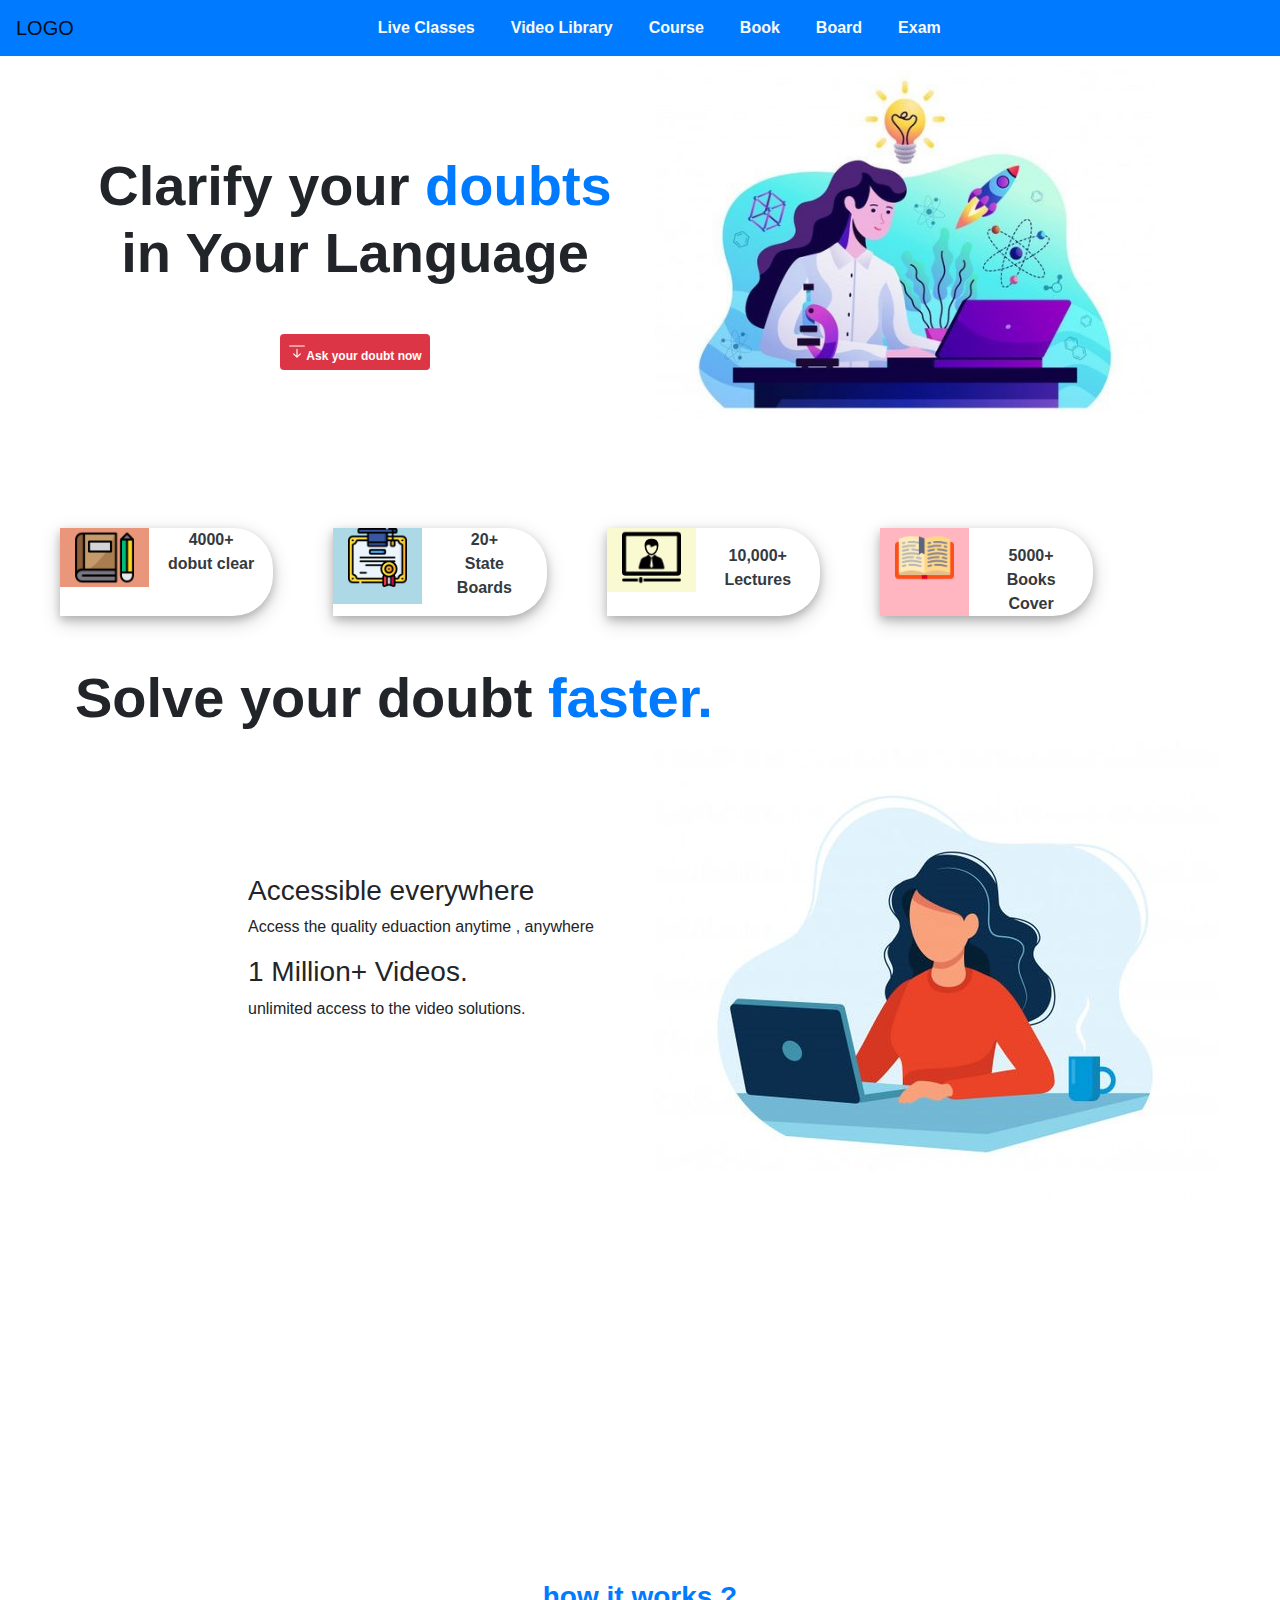
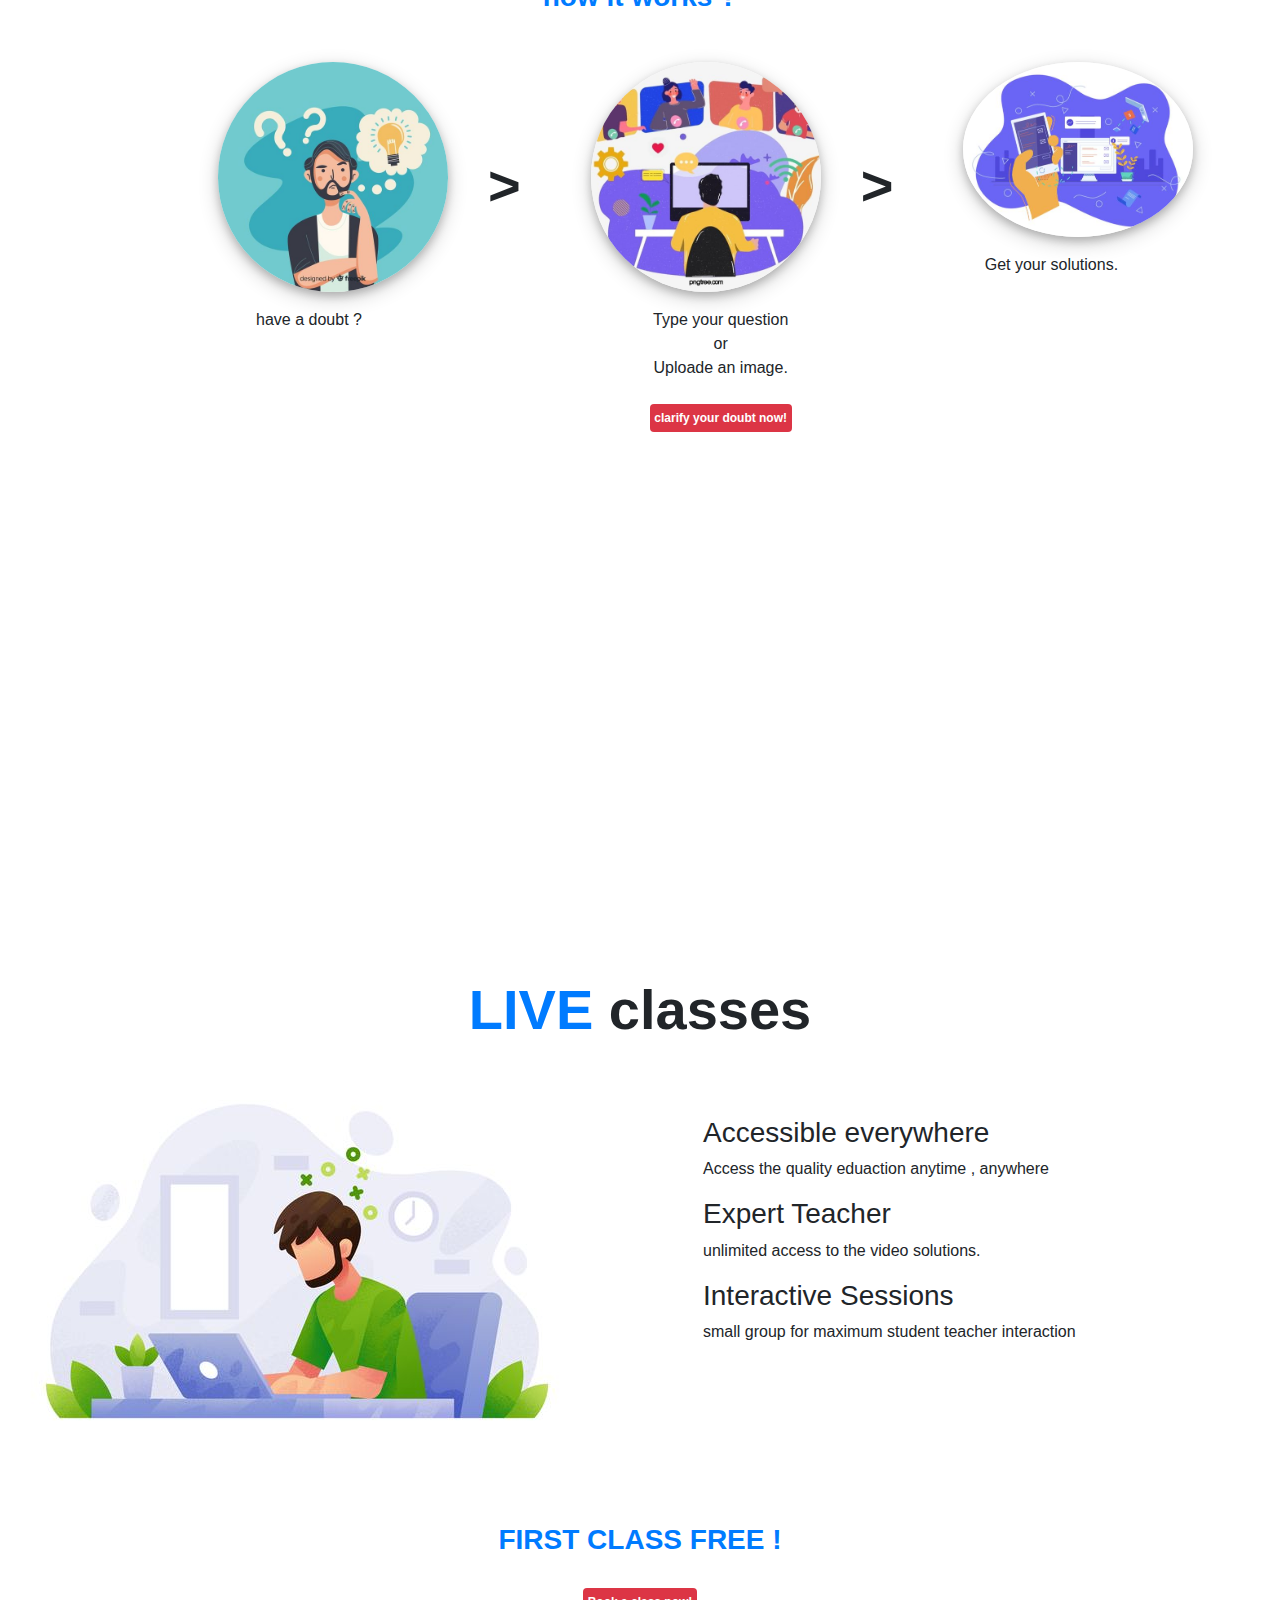
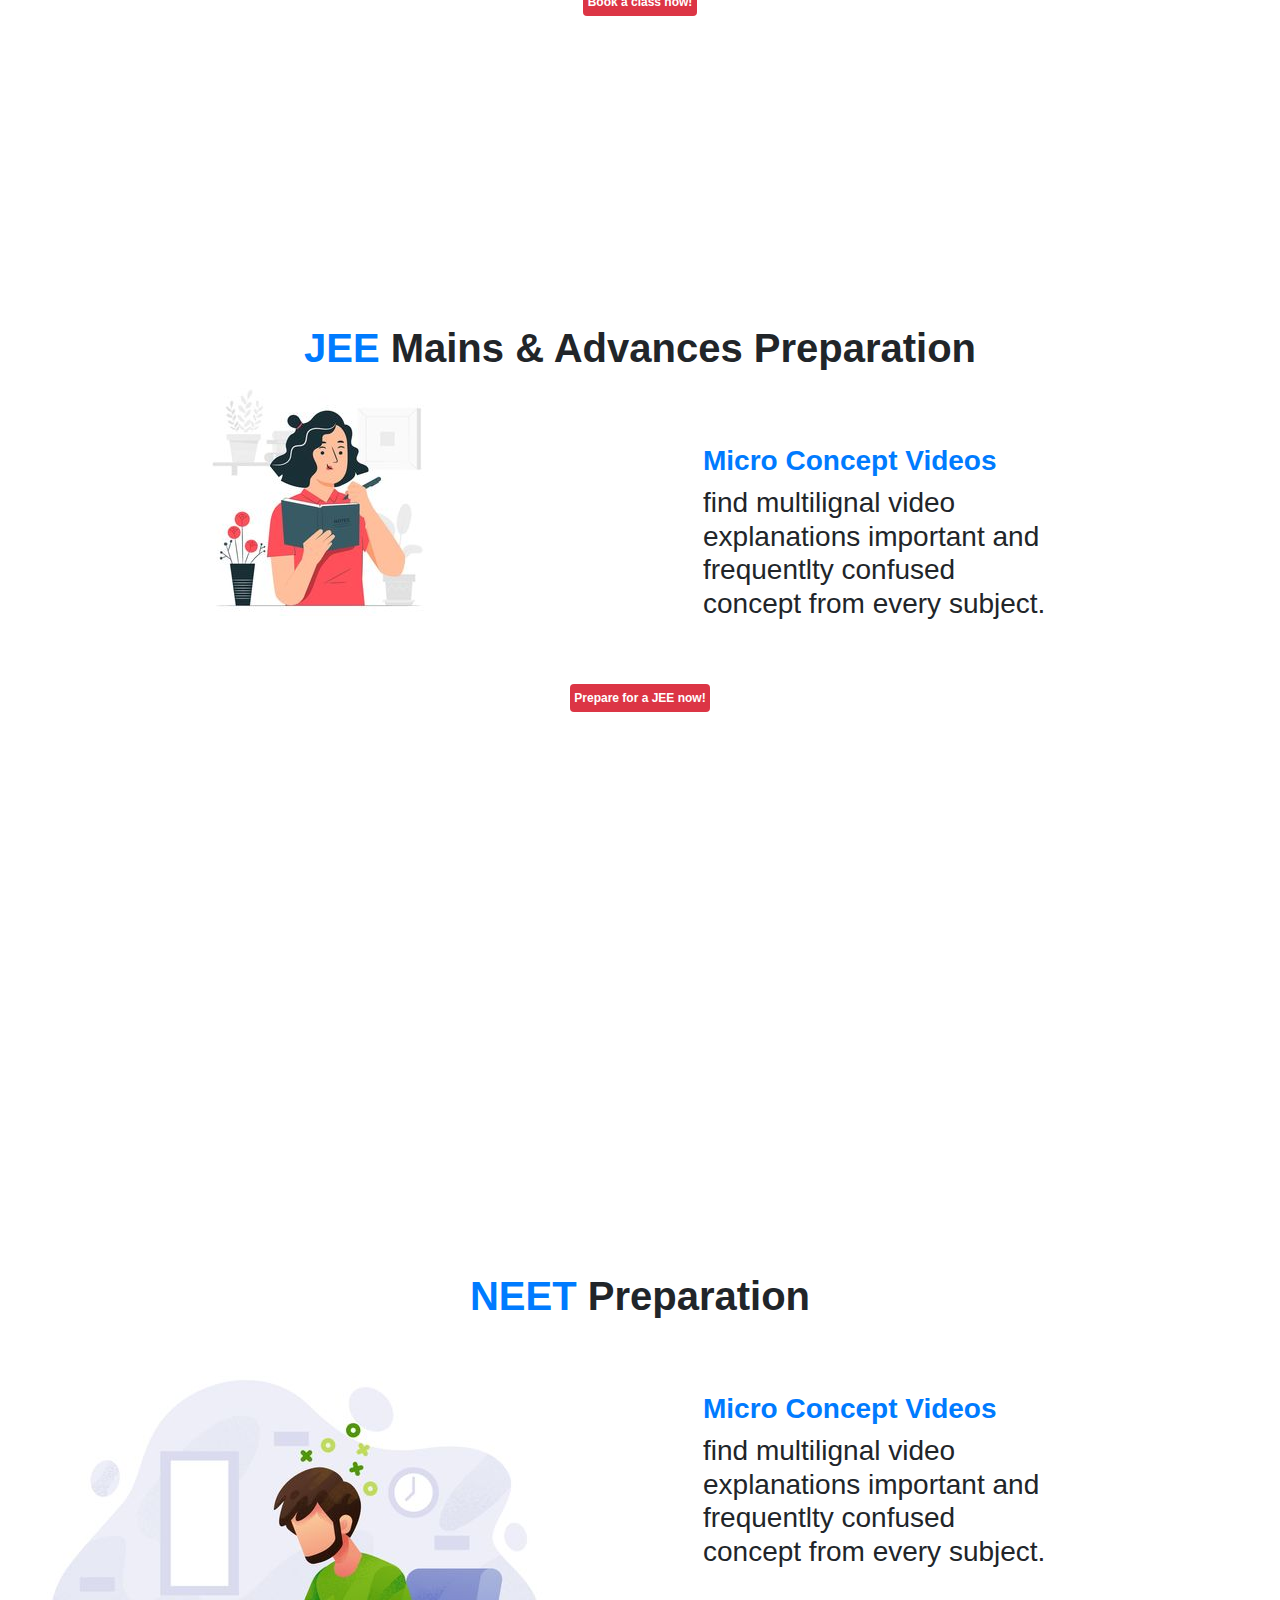
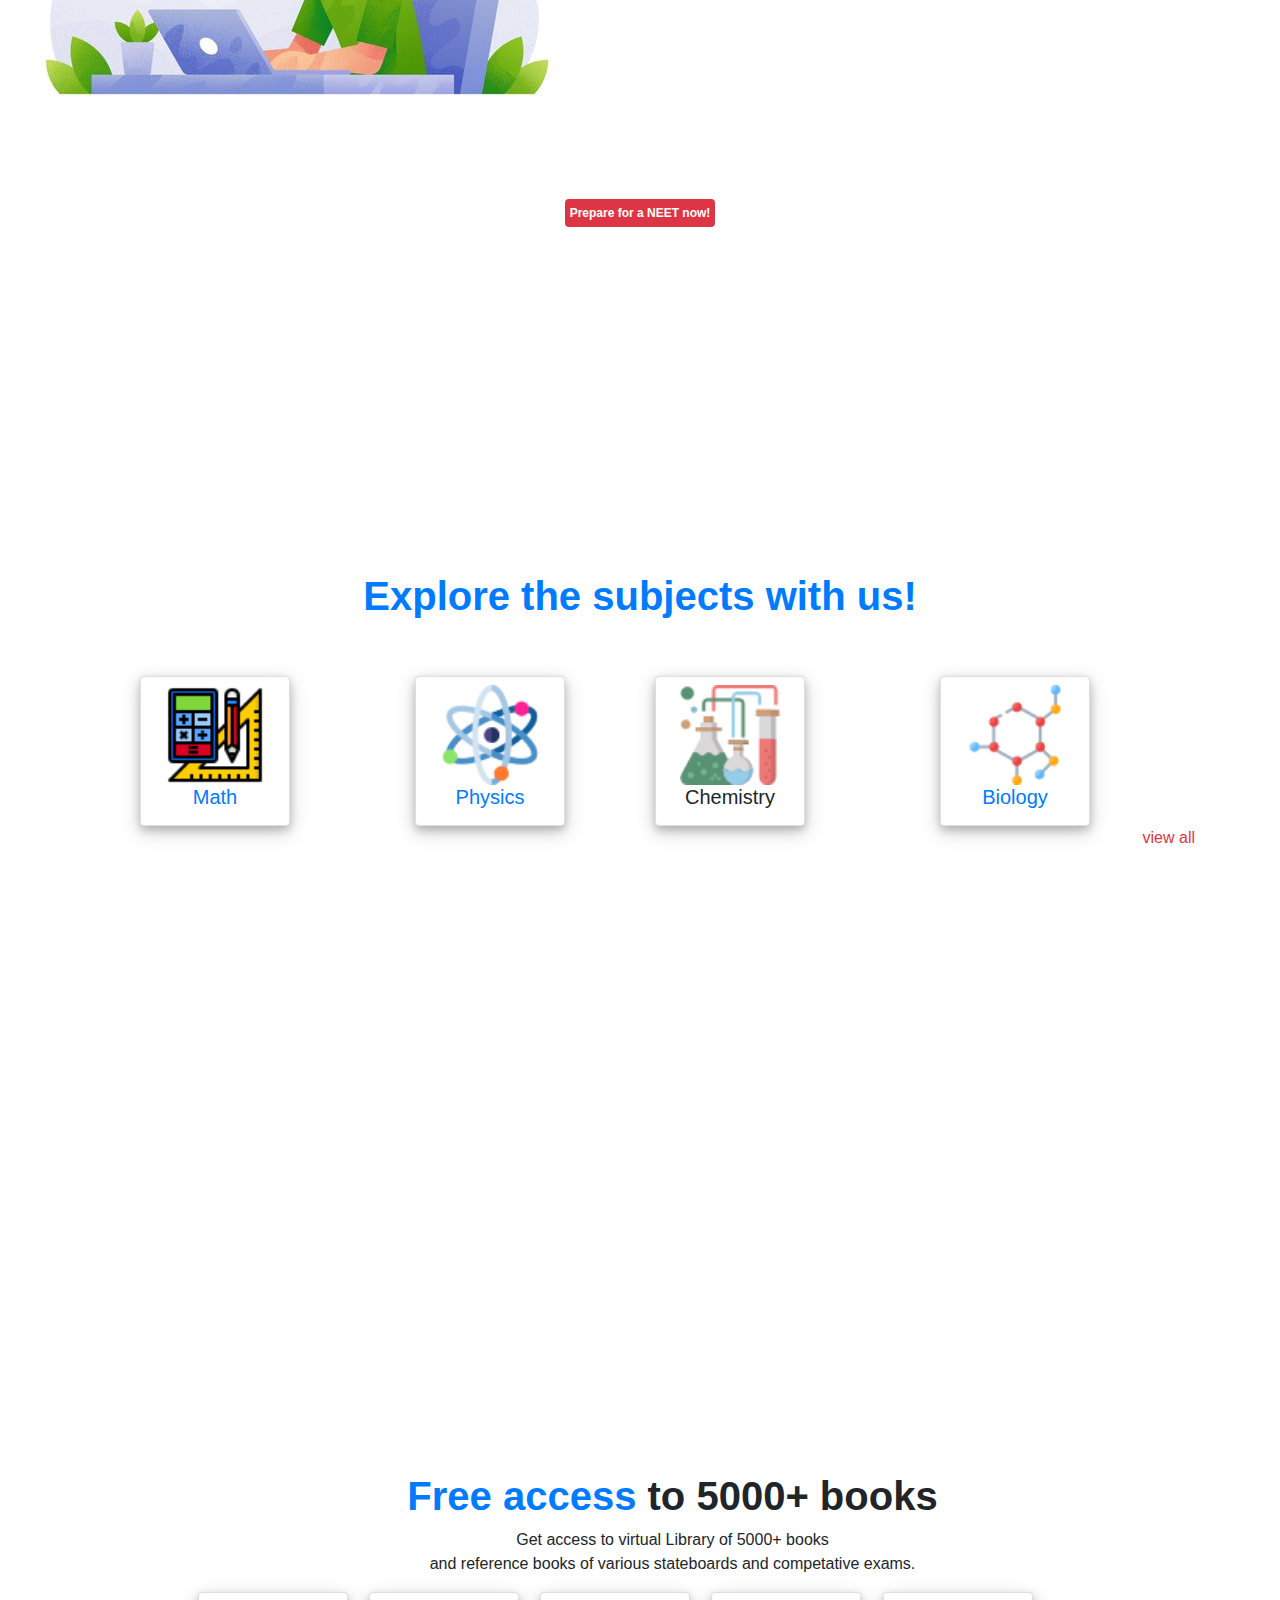
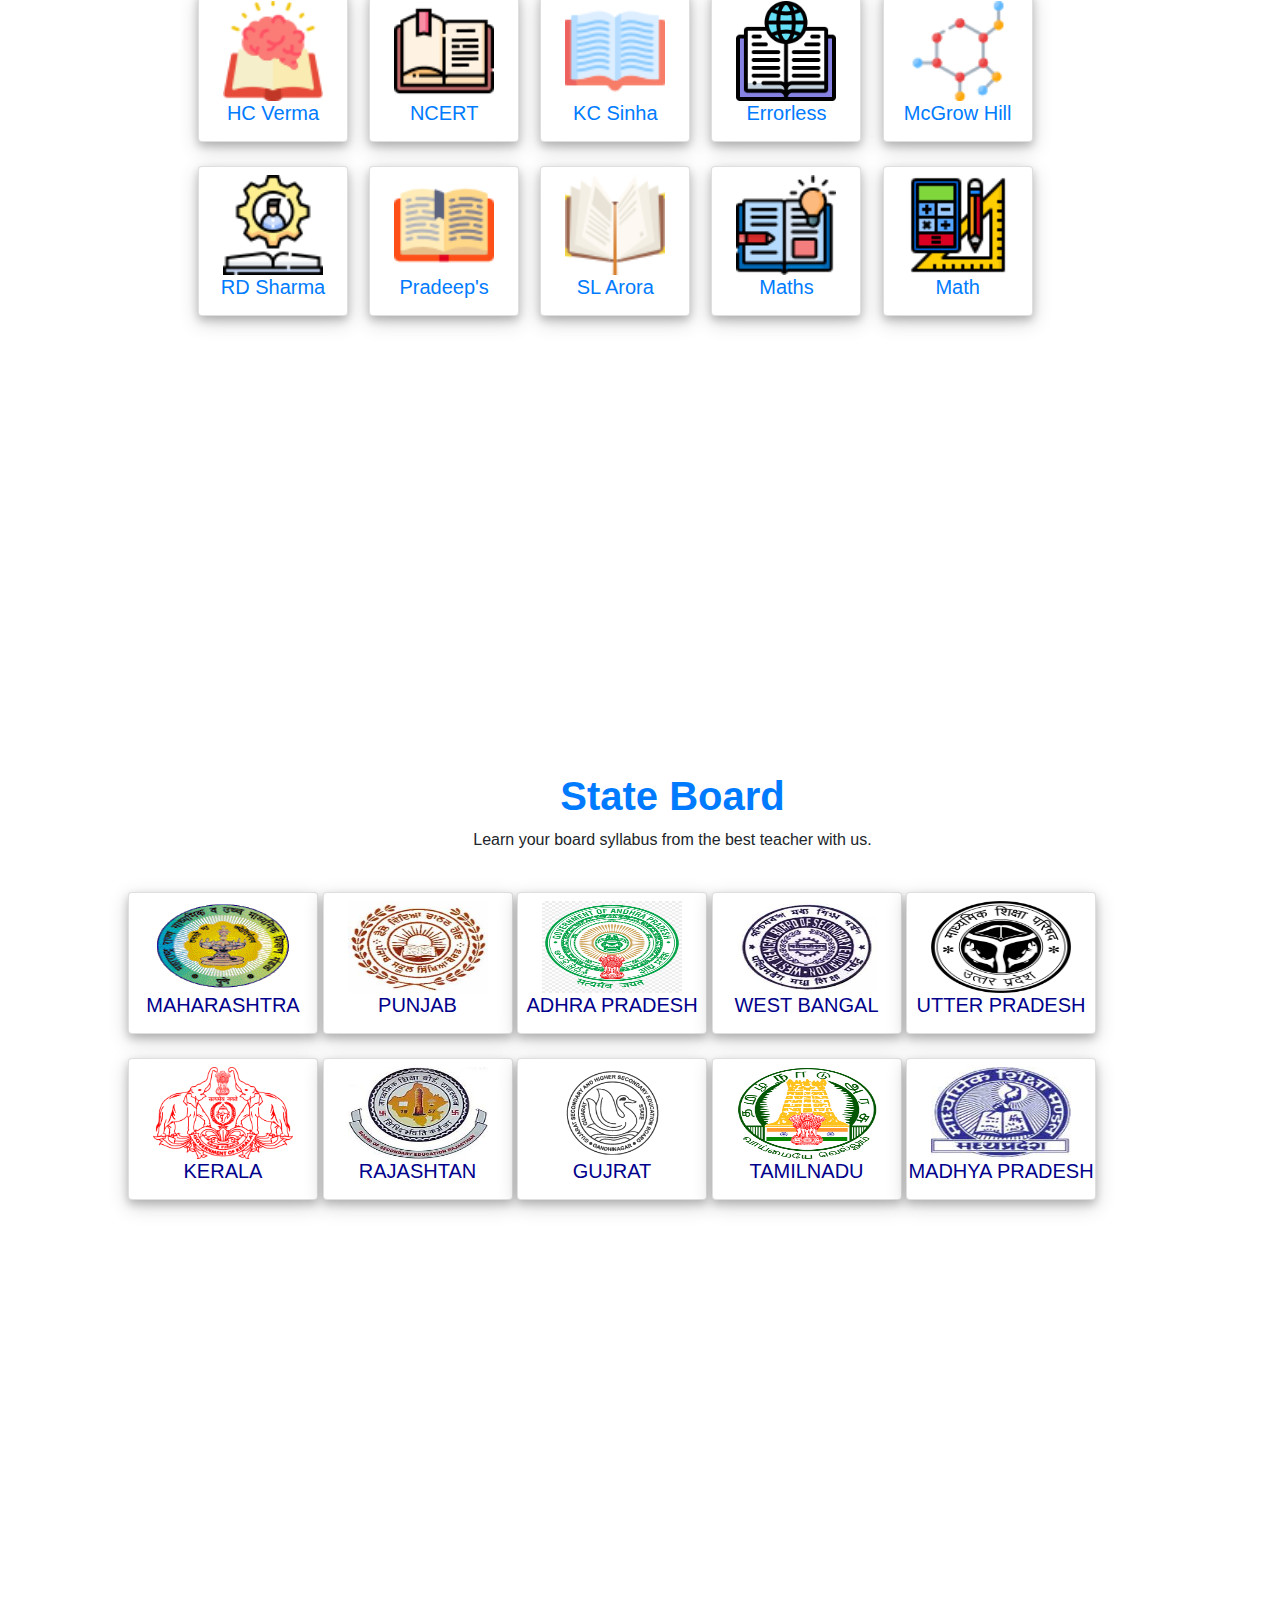
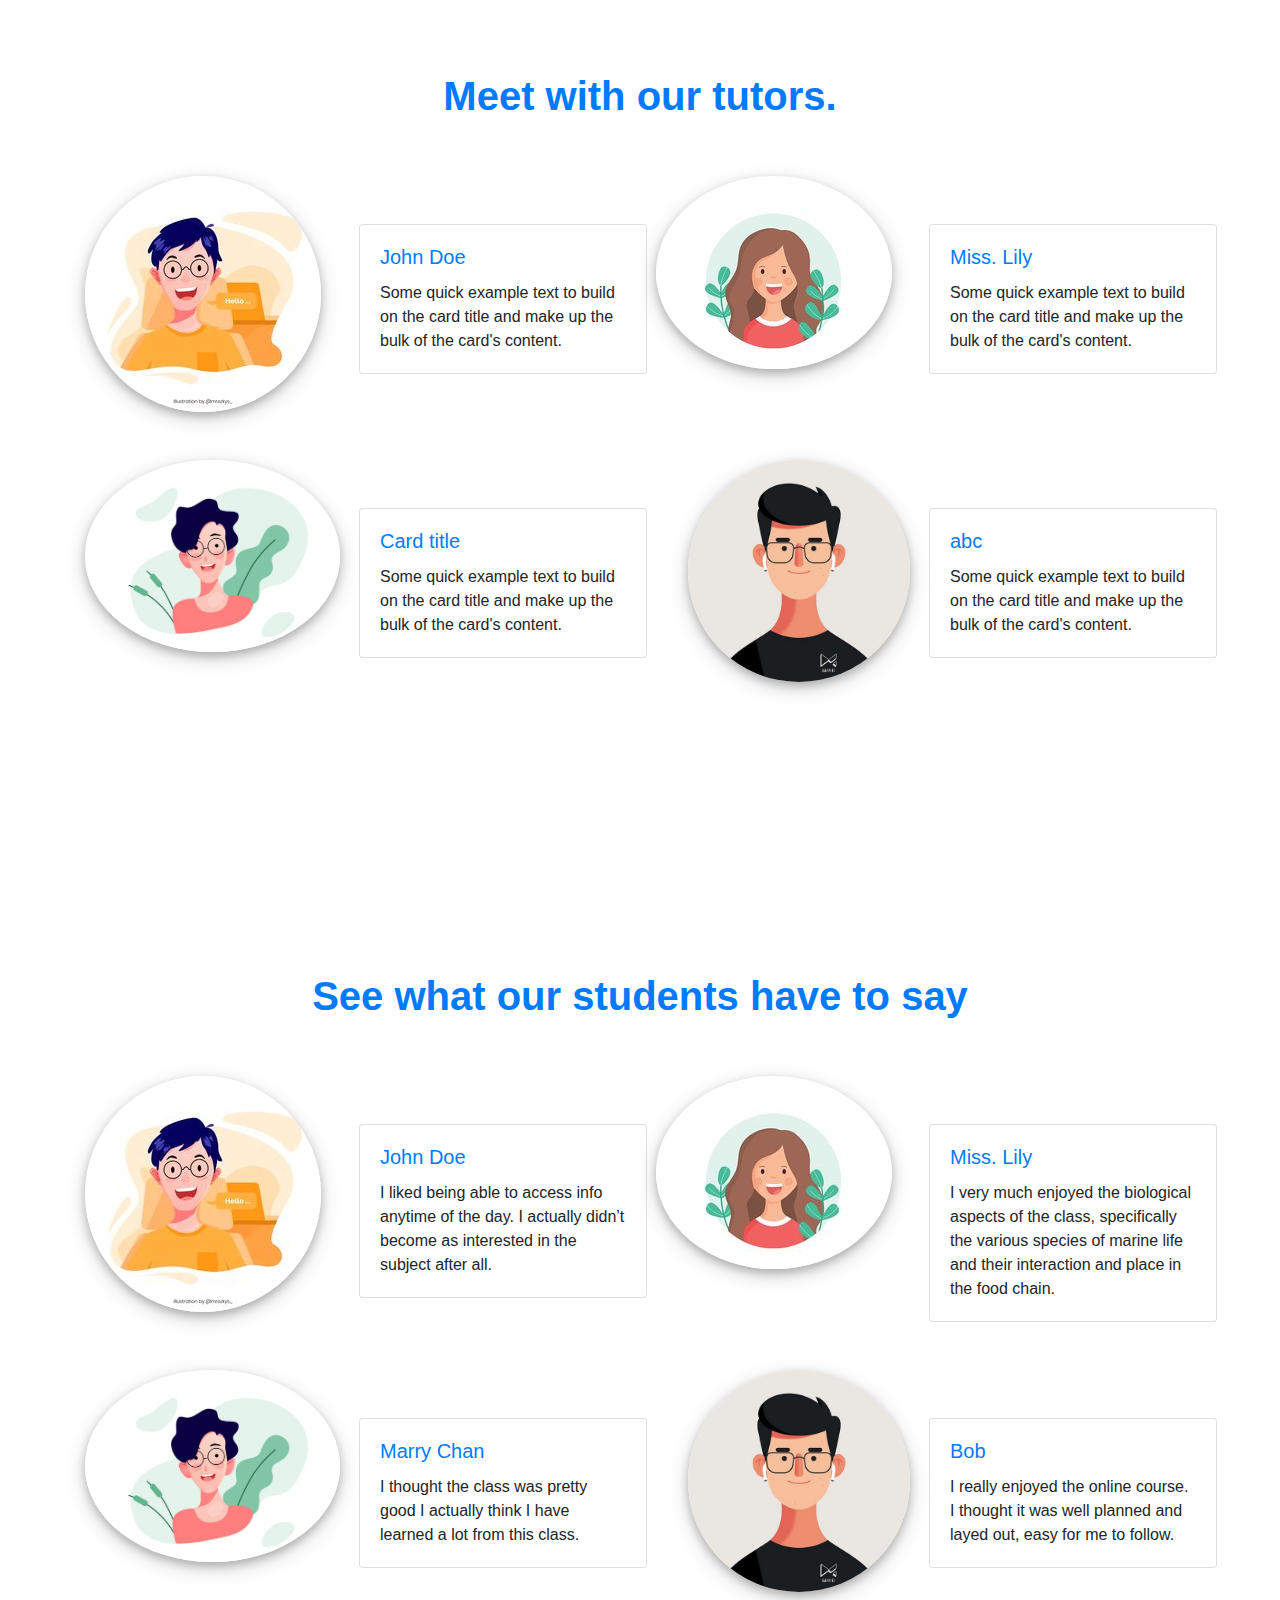
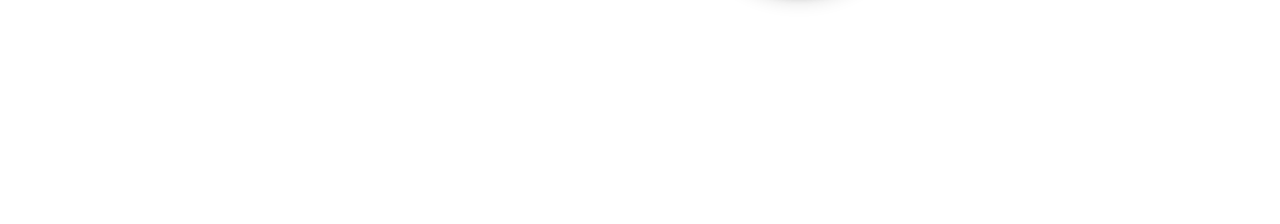
<file: index.html>
<!DOCTYPE html>
<html lang="en">
<head>
    <meta charset="UTF-8">
    <meta name="viewport" content="width=device-width, initial-scale=1.0">

    <!-- Stylesheet -->
    <link rel="stylesheet" href="style1.css">


    <!-- BootStrap -->
   <link rel="stylesheet" href="https://maxcdn.bootstrapcdn.com/bootstrap/4.0.0/css/bootstrap.min.css" integrity="sha384-Gn5384xqQ1aoWXA+058RXPxPg6fy4IWvTNh0E263XmFcJlSAwiGgFAW/dAiS6JXm" crossorigin="anonymous">

   <!-- font awesome -->
   <link rel="stylesheet" href="https://stackpath.bootstrapcdn.com/font-awesome/4.7.0/css/font-awesome.min.css">

    <title>HOME</title>
</head>
<body>

    <!-- NAvBAR -->

    <nav class="navbar navbar-expand-lg navbar-light bg-primary nab">
        <a class="navbar-brand" href="#">LOGO</a>
        <button class="navbar-toggler" type="button" data-toggle="collapse" data-target="#navbarSupportedContent" aria-controls="navbarSupportedContent" aria-expanded="false" aria-label="Toggle navigation">
          <span class="navbar-toggler-icon"></span>
        </button>
      
        <div class="collapse navbar-collapse navr" id="navbarSupportedContent">
          <ul class="navbar-nav mr-auto text-right ">
            <li class="nav-item">
              <a class="nav-link font-weight-bold text-light" href="#">Live Classes</a>
            </li>
            <li class="nav-item">
              <a class="nav-link font-weight-bold text-light " href="#">Video Library</a>
            </li>
            <li class="nav-item">
                <a class="nav-link font-weight-bold text-light" href="#" >Course</a>
              </li>
  
              <li class="nav-item">
                <a class="nav-link font-weight-bold text-light" href="#">Book</a>
              </li>
  
              <li class="nav-item">
                <a class="nav-link font-weight-bold text-light" href="#">Board</a>
              </li>
              <li class="nav-item">
                <a class="nav-link font-weight-bold text-light" href="#">Exam</a>
              </li>
    

          </ul>
    
        </div>
      </nav>

    <!-- NAvBAR -->

    <section class="container">
        <div class="row">
            <div class="col-md-6 text-center mt-5 pt-5 d-block">
             <p class="d-inline display-4 font font-weight-bold">Clarify your <span class="text-primary">doubts</span> in Your Language</p>
            <div><a href="#" class="badge badge-danger mt-5 pt-2 pb-2 pl-2 pr-2"><svg width="1.5em" height="1.5em" viewBox="0 0 16 16" class="bi bi-arrow-bar-down" fill="currentColor" xmlns="http://www.w3.org/2000/svg">
                <path fill-rule="evenodd" d="M1 3.5a.5.5 0 0 1 .5-.5h13a.5.5 0 0 1 0 1h-13a.5.5 0 0 1-.5-.5zM8 6a.5.5 0 0 1 .5.5v5.793l2.146-2.147a.5.5 0 0 1 .708.708l-3 3a.5.5 0 0 1-.708 0l-3-3a.5.5 0 0 1 .708-.708L7.5 12.293V6.5A.5.5 0 0 1 8 6z"/>
              </svg>Ask your doubt now</a></div>
            </div> 
            <div class="col-md-6">
                <img src="future.jpg" alt="" width="500px" height="400px" class="img-fluid">
                <!-- <video src="bappa.mp4" width="500px" height="400px" controls class="ml-4 rounded video"></video> -->
            </div>
        </div>
    </section>



    <section class="container-fluid mt-5 cr">
        <div class="row">
    <div class="col-md-2 col-sm-2 rr">
        <div class="row " >
            <div class="col-md-5" style="background: darksalmon;"><img src="1st.png"  width="100px" height="100%" class="mb-0 img-fluid"></div>
        <div class="col-md-7 pb-1  ">
            <div class="text-center text-dark font-weight-bold">4000+</div>
            <div class="text-center text-dark font-weight-bold">dobut clear</div></div>

        </div>
    </div>

    <div class="col-md-2 col-sm-2  rr">
        <div class="row">
            <div class="col-md-5 " style="background:lightblue;"><img src="2nd.png"  width="100px" height="100%" class="mb-0 img-fluid"></div>
        <div class="col-md-7 pb-1 ">
            <div class="text-center text-dark font-weight-bold">20+</div>
            <div class="text-center text-dark font-weight-bold">State Boards</div></div>

        </div>
    </div>
    

    <div class="col-md-2 col-sm-2  rr">
        <div class="row">
            <div class="col-md-5" style="background: lightgoldenrodyellow;"><img src="video.png"  width="100px" height="100%" class=" img-fluid"></div>
        <div class="col-md-7 mt-3 ">
            <div class="text-center text-dark font-weight-bold">10,000+</div>
            <div class="text-center text-dark font-weight-bold">Lectures</div></div>

        </div>
    </div>
    <div class="col-md-2  col-sm-2 rr">
        <div class="row">
            <div class="col-md-5" style="background: lightpink;"><img src="book7.png"  width="100px" height="100%" class="mb-0 img-fluid"></div>
        <div class="col-md-7 mt-3 ">
            <div class="text-center text-dark font-weight-bold">5000+</div>
            <div class="text-center text-dark font-weight-bold">Books Cover</div></div>

        </div>
    </div>

</div>
    </section>

    
    <section>

    <div class="container-fluid mt-5 " style="height: 100vh;">
        <h1 class=" display-4 font font-weight-bold"  style="padding-left: 60px;">Solve your doubt <span class="text-primary">faster.</span></h1>
        <div class="row">
            
            <div class="col-md-6 col-sm-3 mt-5 " style="padding-left: 200px; padding-top: 70px;">
              <p class="text-left ">
                  <h3 class="text-left ml-5">Accessible everywhere</h3>
                  <div class="text-left ml-5">Access the quality eduaction anytime , anywhere</div>
                </p>
                <p class="text-left">
                    <h3 class="ml-5">1 Million+ Videos.</h3>
                    <div class="ml-5">unlimited access to the video solutions.</div>
                  </p>
            </div>
            <div class="col-md-6 col-sm-6">
                <img src="pic5.jpg"  class="img-fluid" alt="">
            </div>
        </div>
    </div>
    </section>


    <section class=" container-fluid mt-3 how" style="height: 100vh;">
   <h3 class="text-center font-weight-bold text-primary">how it works ?</h3>

   <div class="row mt-5">
       <div class="" style="padding-left: 170px;">
           <img src="que.jpg" alt="" class="imga ml-5 img-fluid" width="230px" height="230px" style="border-radius:50%;">
           <div class="text-center pt-3">have a doubt ?</div>
       </div>


       <div class="text-center display-4 font font-weight-bold arr">
           >
       </div>


    <div class="">
        <img src="sol.jpg" alt=""  class="imga img-fluid" width="230px" height="230px" style="border-radius:50%;">
        <div class="text-center pt-3" style="padding-left: 100px;">Type your question<br>
        or <br>
    Uploade an image. <br>
    <div><a href="#" class="badge badge-danger pt-2 pb-2 mt-4">clarify your doubt now!</a></div>
    

</div>
    </div>

    <div class="text-center display-4 font font-weight-bold arr">
                >
    </div>

    <div class="">
        <img src="ans.jpg" alt=""  class="imga img-fluid" width="230px"  height="230px" style="border-radius:50%;">
        <div class="text-center pt-3 pl-3
        ">Get your solutions.</div>
    </div>
   </div>

    </section>




    <section style="height: 100vh;">

        <div class="container-fluid mt-5">
            <h1 class=" display-4 font font-weight-bold text-center pt-5"><span class="text-primary">LIVE</span> classes</h1>
            <div class="row">
                
                <div class="col-md-6 ml-5s">
                    <img src="student.jpg" alt="">
                </div>

                <div class="col-md-6 mt-5  ">
                  <p class="text-center ">
                      <h3 class="ml-5">Accessible everywhere</h3>
                      <div class="ml-5">Access the quality eduaction anytime , anywhere</div>
                    </p>
                    <p class="text-left">
                        <h3 class="ml-5">Expert Teacher</h3>
                        <div class="ml-5">unlimited access to the video solutions.</div>
                      </p>
                      <p class="text-left">
                        <h3 class="ml-5">Interactive Sessions</h3>
                        <div class="ml-5">small group for maximum student teacher interaction</div>
                      </p>
                </div>
                
            </div>
            <h3 class="  font font-weight-bold text-center pt-5"><span class="text-primary">FIRST CLASS FREE !</span></h3>
            <div class="text-center"><a href="#" class="badge badge-danger pt-2 pb-2 mt-4  mb-3">Book a class now!</a></div>
    
        </div>
        </section>


        <section style="height: 100vh;">

            <div class="container-fluid mt-5">
                <h1 class=" display-5 font font-weight-bold text-center pt-5"><span class="text-primary">JEE</span> Mains & Advances Preparation</h1>
                <div class="row">
                    
                    <div class="col-md-6 ml-5s" style="padding-left: 200px;">
                        <img src="pic.jpg" alt="">
                    </div>
    
                    <div class="col-md-6 mt-5  ">
                      <p class="text-center ">
                          <h3 class="ml-5 text-primary" ><b>Micro Concept Videos</b></h3>
                          <div class="ml-5"> <h3>find multilignal video <br>
                            explanations important and <br>
                            frequentlty confused <br>
                             concept from every subject.</h3></div>
                        </p>
                    </div>
                    
                </div>
                <div class="text-center"><a href="#" class="badge badge-danger pt-2 pb-2 mt-5 ">Prepare for a JEE now!</a></div>
        
            </div>
            </section>

            <section style="height: 100vh;">

                <div class="container-fluid mt-5">
                    <h1 class=" display-5 font font-weight-bold text-center pt-5"><span class="text-primary">NEET</span>  Preparation</h1>
                    <div class="row">
                        
                        <div class="col-md-6 ml-5s">
                            <img src="student.jpg" alt="">
                        </div>
        
                        <div class="col-md-6 mt-5  ">
                          <p class="text-center ">
                              <h3 class="ml-5 text-primary" ><b>Micro Concept Videos</b></h3>
                              <div class="ml-5"> <h3>find multilignal video <br>
                                explanations important and <br>
                                frequentlty confused <br>
                                 concept from every subject.</h3></div>
                            </p>
                        </div>
                        
                    </div>
                    <div class="text-center"><a href="#" class="badge badge-danger pt-2 pb-2 mt-5 mb-3 ">Prepare for a NEET now!</a></div>
            
                </div>
                </section>

                <section class="container pt" style="height: 100vh;">
                    <h1 class=" display-5 font font-weight-bold text-center pt-5"><span class="text-primary">Explore the subjects with us!</span></h1>
 
                    <div class="row pt-5">
                        <div class="col-md-3" style="padding-left: 70px;">

                            <div class="card  cadrb " style="width:150px;">
                                <img class="card-img-top pl-4 pr-4 pt-2" src="tools.png" alt="Card image cap">
                                <h5 class=" text-center pb-2 text-primary">Math</h5>
                            </div>
                        </div>

                        <div class="col-md-3" style="padding-left: 60px;">

                            <div class="card  cadrb " style="width:150px;">
                                <img class="card-img-top pl-4 pr-4 pt-2" src="atom.png" alt="Card image cap">
                                <h5 class=" text-center pb-2 text-primary"  >Physics</h5>
                            </div>
                        </div>

                        <div class="col-md-3" style="padding-right: 20px;">

                            <div class="card  cadrb " style="width:150px;">
                                <img class="card-img-top pl-4 pr-4 pt-2" src="chemistry.png" alt="Card image cap">
                                <h5 class=" text-center pb-2 text-primary;" >Chemistry</h5>
                            </div>
                        </div>

                        <div class="col-md-3">

                            <div class="card  cadrb " style="width:150px;">
                                <img class="card-img-top pl-4 pr-4 pt-2" src="biological.png" alt="Card image cap">
                                <h5 class=" text-center pb-2 text-primary" >Biology</h5>
                            </div>
                            <div  class="text-right "><a href="#" class="text-danger"> view all</a> </div>
                        </div>

                </div>
                </section>

                <section class="container pt " style="padding-left: 80px; height: 100vh;">
                    <h1 class=" display-5 font font-weight-bold text-center pt-5"><span class="text-primary">Free access</span> to 5000+ books</h1>
                     <p class="text-center">Get access to virtual Library of 5000+ books<br>
                        and reference books of various stateboards and competative exams.
                     </p>
                    
                     <div class="row pl-5">
                         <div class="col-md-2">
                            <div class="card  cadrb " style="width:150px;">
                                <img class="card-img-top pl-4 pr-4 pt-2" src="book.png" alt="Card image cap">
                                <h5 class=" text-center pb-2 text-primary" >HC Verma</h5>
                            </div>
                         </div>
                         <div class="col-md-2">
                            <div class="card  cadrb " style="width:150px;">
                                <img class="card-img-top pl-4 pr-4 pt-2" src="book1 .png" alt="Card image cap">
                                <h5 class=" text-center pb-2 text-primary" >NCERT</h5>
                            </div>
                         </div>
                         <div class="col-md-2">
                            <div class="card  cadrb " style="width:150px;">
                                <img class="card-img-top pl-4 pr-4 pt-2" src="book2.png" alt="Card image cap">
                                <h5 class=" text-center pb-2 text-primary" >KC Sinha</h5>
                            </div>
                         </div>
                         <div class="col-md-2">
                            <div class="card  cadrb " style="width:150px;">
                                <img class="card-img-top pl-4 pr-4 pt-2" src="encyclopedia.png" alt="Card image cap">
                                <h5 class=" text-center pb-2 text-primary" >Errorless</h5>
                            </div>
                         </div>
                         <div class="col-md-2">
                            <div class="card  cadrb " style="width:150px;">
                                <img class="card-img-top pl-4 pr-4 pt-2" src="biological.png" alt="Card image cap">
                                <h5 class=" text-center pb-2 text-primary" >McGrow Hill</h5>
                            </div>
                         </div>

                     </div>

                     <div class="row pl-5 pt-4">
                        <div class="col-md-2">
                           <div class="card  cadrb " style="width:150px;">
                               <img class="card-img-top pl-4 pr-4 pt-2" src="book6.png" alt="Card image cap">
                               <h5 class=" text-center pb-2 text-primary " >RD Sharma</h5>
                           </div>
                        </div>
                        <div class="col-md-2">
                           <div class="card  cadrb " style="width:150px;">
                               <img class="card-img-top pl-4 pr-4 pt-2" src="book7.png" alt="Card image cap">
                               <h5 class=" text-center pb-2 text-primary ">Pradeep's</h5>
                           </div>
                        </div>
                        <div class="col-md-2">
                           <div class="card  cadrb " style="width:150px;">
                               <img class="card-img-top pl-4 pr-4 pt-2" src="book8.png" alt="Card image cap">
                               <h5 class=" text-center pb-2 text-primary" >SL Arora</h5>
                           </div>
                        </div>
                        <div class="col-md-2">
                           <div class="card  cadrb " style="width:150px;">
                               <img class="card-img-top pl-4 pr-4 pt-2" src="book9.png" alt="Card image cap">
                               <h5 class=" text-center pb-2 text-primary" >Maths</h5>
                           </div>
                        </div>
                        <div class="col-md-2">
                           <div class="card  cadrb " style="width:150px;">
                               <img class="card-img-top pl-4 pr-4 pt-2" src="tools.png" alt="Card image cap">
                               <h5 class=" text-center pb-2 text-primary" >Math</h5>
                           </div>
                        </div>

                    </div>
                     
                </section>




                <section class="container-fluid pt " style="padding-left: 80px; height: 100vh;">
                    <h1 class=" display-5 font font-weight-bold text-center pt-5"><span class="text-primary">State Board</span> </h1>
                     <p class="text-center">Learn your board syllabus from the best teacher with us.
                       
                     </p>
                    
                     <div class="row pl-5 pt-4">
                         <div class="col-md-2 ">
                            <div class="card  cadrb " style="width:190px;">
                                <img class="card-img-top pl-4 pr-4 pt-2" src="maha.png" alt="Card image cap"  width="100px" height="100px">
                                <h5 class=" text-center pb-2" style="color: darkblue;" >MAHARASHTRA</h5>
                            </div>
                         </div>
                         <div class="col-md-2">
                            <div class="card  cadrb " style="width:190px;">
                                <img class="card-img-top pl-4 pr-4 pt-2" src="punjab.jpg" alt="Card image cap"  width="100px" height="100px">
                                <h5 class=" text-center pb-2" style="color: darkblue;" >PUNJAB</h5>
                            </div>
                         </div>
                         <div class="col-md-2">
                            <div class="card  cadrb " style="width:190px;">
                                <img class="card-img-top pl-4 pr-4 pt-2" src="ap.png" alt="Card image cap"  width="100px" height="100px">
                                <h5 class=" text-center pb-2" style="color: darkblue;" >ADHRA PRADESH</h5>
                            </div>
                         </div>
                         <div class="col-md-2">
                            <div class="card  cadrb " style="width:190px;">
                                <img class="card-img-top pl-4 pr-4 pt-2" src="west bang.jpg" alt="Card image cap"  width="100px" height="100px">
                                <h5 class=" text-center pb-2" style="color: darkblue;" >WEST BANGAL</h5>
                            </div>
                         </div>
                         <div class="col-md-2">
                            <div class="card  cadrb " style="width:190px;">
                                <img class="card-img-top pl-4 pr-4 pt-2" src="up.png" alt="Card image cap"  width="100px" height="100px">
                                <h5 class=" text-center pb-2" style="color: darkblue;" >UTTER PRADESH</h5>
                            </div>
                         </div>

                     </div>

                     <div class="row pl-5 pt-4">
                        <div class="col-md-2">
                           <div class="card  cadrb " style="width:190px;">
                               <img class="card-img-top pl-4 pr-4 pt-2" src="kerala.png" alt="Card image cap"  width="100px" height="100px">
                               <h5 class=" text-center pb-2" style="color: darkblue;" >KERALA</h5>
                           </div>
                        </div>
                        <div class="col-md-2">
                           <div class="card  cadrb " style="width:190px;">
                               <img class="card-img-top pl-4 pr-4 pt-2" src="raj.jpg" alt="Card image cap"  width="100px" height="100px">
                               <h5 class=" text-center pb-2" style="color: darkblue;" >RAJASHTAN</h5>
                           </div>
                        </div>
                        <div class="col-md-2">
                           <div class="card  cadrb " style="width:190px;">
                               <img class="card-img-top pl-4 pr-4 pt-2" src="gujrat.png" alt="Card image cap"  width="100px" height="100px">
                               <h5 class=" text-center pb-2" style="color: darkblue;" >GUJRAT</h5>
                           </div>
                        </div>
                        <div class="col-md-2">
                           <div class="card  cadrb " style="width:190px;">
                               <img class="card-img-top pl-4 pr-4 pt-2" src="tamil.png" alt="Card image cap" width="100px" height="100px">
                               <h5 class=" text-center pb-2" style="color: darkblue;" >TAMILNADU</h5>
                           </div>
                        </div>
                        <div class="col-md-2">
                           <div class="card  cadrb " style="width:190px;">
                               <img class="card-img-top pl-4 pr-4 pt-2" src="mp.jpg" alt="Card image cap"  width="100px" height="100px">
                               <h5 class=" text-center pb-2" style="color: darkblue;" >MADHYA PRADESH</h5>
                           </div>
                        </div>

                    </div>
                     
                </section>


                <section class="container" style="height: 100vh;">

                    <h1 class=" display-5 font font-weight-bold text-center pt-5"><span class="text-primary">Meet with our tutors.</span> </h1>
                
                    <div class="row pt-5">
                        <div class="col-md-3 col-sm-3">
                            <img src="avtar1.jpg" alt="" class="img-fluid tut">
                        </div>
                        <div class="col-md-3 col-sm-3 pl-1 pt-5">
                            <div class="card" style="width: 18rem;">
                                <div class="card-body">
                                    <h5 class="card-title text-primary">John Doe</h5>
                                  <p class="card-text">Some quick example text to build on the card title and make up the bulk of the card's content.</p>
                                </div>
                            </div>
                        </div>

                        <div class="col-md-3 col-sm-2 pl-3">
                            <img src="avtar3.jpg" alt="" class="img-fluid tut pt-3">
                        </div>
                        <div class="col-md-3 col-sm-2 pl-1 pt-5">
                            <div class="card" style="width: 18rem;">
                                <div class="card-body">
                                    <h5 class="card-title text-primary">Miss. Lily</h5>
                                  <p class="card-text">Some quick example text to build on the card title and make up the bulk of the card's content.</p>
                                </div>
                            </div>
                        </div>

                    </div>



                    <div class="row pt-5">
                        <div class="col-md-3 col-sm-2">
                            <img src="avtar2.jpg" alt="" class="img-fluid tut">
                        </div>
                        <div class="col-md-3 col-sm-2 pl-1 pt-5">
                            <div class="card" style="width: 18rem;">
                                <div class="card-body">
                                    <h5 class="card-title text-primary">Card title</h5>
                                  <p class="card-text">Some quick example text to build on the card title and make up the bulk of the card's content.</p>
                                </div>
                            </div>
                        </div>

                        <div class="col-md-3 col-sm-2 pl-5">
                            <img src="avtar4.jpg" alt="" class="img-fluid tut">
                        </div>
                        <div class="col-md-3 col-sm-2 pl-1 pt-5">
                            <div class="card" style="width: 18rem;">
                                <div class="card-body">
                                    <h5 class="card-title text-primary">abc</h5>
                                  <p class="card-text">Some quick example text to build on the card title and make up the bulk of the card's content.</p>
                                </div>
                            </div>
                        </div>

                    </div>
                </section>

                <section class="container" style="height: 100vh;">

                    <h1 class=" display-5 font font-weight-bold text-center pt-5"><span class="text-primary">See what our students have to say</span> </h1>
                
                    <div class="row pt-5">
                        <div class="col-md-3 col-sm-3">
                            <img src="avtar1.jpg" alt="" class="img-fluid tut">
                        </div>
                        <div class="col-md-3 col-sm-3 pl-1 pt-5">
                            <div class="card" style="width: 18rem;">
                                <div class="card-body">
                                    <h5 class="card-title text-primary">John Doe</h5>
                                  <p class="card-text">I liked being able to access info anytime of the day. I actually didn’t become as interested in the subject after all. </p>
                                </div>
                            </div>
                        </div>

                        <div class="col-md-3 col-sm-2 pl-3">
                            <img src="avtar3.jpg" alt="" class="img-fluid tut pt-3">
                        </div>
                        <div class="col-md-3 col-sm-2 pl-1 pt-5">
                            <div class="card" style="width: 18rem;">
                                <div class="card-body">
                                    <h5 class="card-title text-primary">Miss. Lily</h5>
                                  <p class="card-text">I very much enjoyed the biological aspects of the class, specifically the various species of marine life and their interaction and place in the food chain.</p>
                                </div>
                            </div>
                        </div>

                    </div>



                    <div class="row pt-5">
                        <div class="col-md-3 col-sm-2">
                            <img src="avtar2.jpg" alt="" class="img-fluid tut">
                        </div>
                        <div class="col-md-3 col-sm-2 pl-1 pt-5">
                            <div class="card" style="width: 18rem;">
                                <div class="card-body">
                                    <h5 class="card-title text-primary">Marry Chan</h5>
                                  <p class="card-text">I thought the class was pretty good I actually think I have learned a lot from this class.</p>
                                </div>
                            </div>
                        </div>

                        <div class="col-md-3 col-sm-2 pl-5">
                            <img src="avtar4.jpg" alt="" class="img-fluid tut">
                        </div>
                        <div class="col-md-3 col-sm-2 pl-1 pt-5">
                            <div class="card" style="width: 18rem;">
                                <div class="card-body">
                                    <h5 class="card-title text-primary">Bob</h5>
                                  <p class="card-text">I really enjoyed the online course. I thought it was well planned and layed out, easy for me to follow. </p>
                                </div>
                            </div>
                        </div>

                    </div>
                </section>


    






<!-- JS -->
<script src="https://code.jquery.com/jquery-3.2.1.slim.min.js" integrity="sha384-KJ3o2DKtIkvYIK3UENzmM7KCkRr/rE9/Qpg6aAZGJwFDMVNA/GpGFF93hXpG5KkN" crossorigin="anonymous"></script>
<script src="https://cdnjs.cloudflare.com/ajax/libs/popper.js/1.12.9/umd/popper.min.js" integrity="sha384-ApNbgh9B+Y1QKtv3Rn7W3mgPxhU9K/ScQsAP7hUibX39j7fakFPskvXusvfa0b4Q" crossorigin="anonymous"></script>
<script src="https://maxcdn.bootstrapcdn.com/bootstrap/4.0.0/js/bootstrap.min.js" integrity="sha384-JZR6Spejh4U02d8jOt6vLEHfe/JQGiRRSQQxSfFWpi1MquVdAyjUar5+76PVCmYl" crossorigin="anonymous"></script>
</body>
</html>
</file>
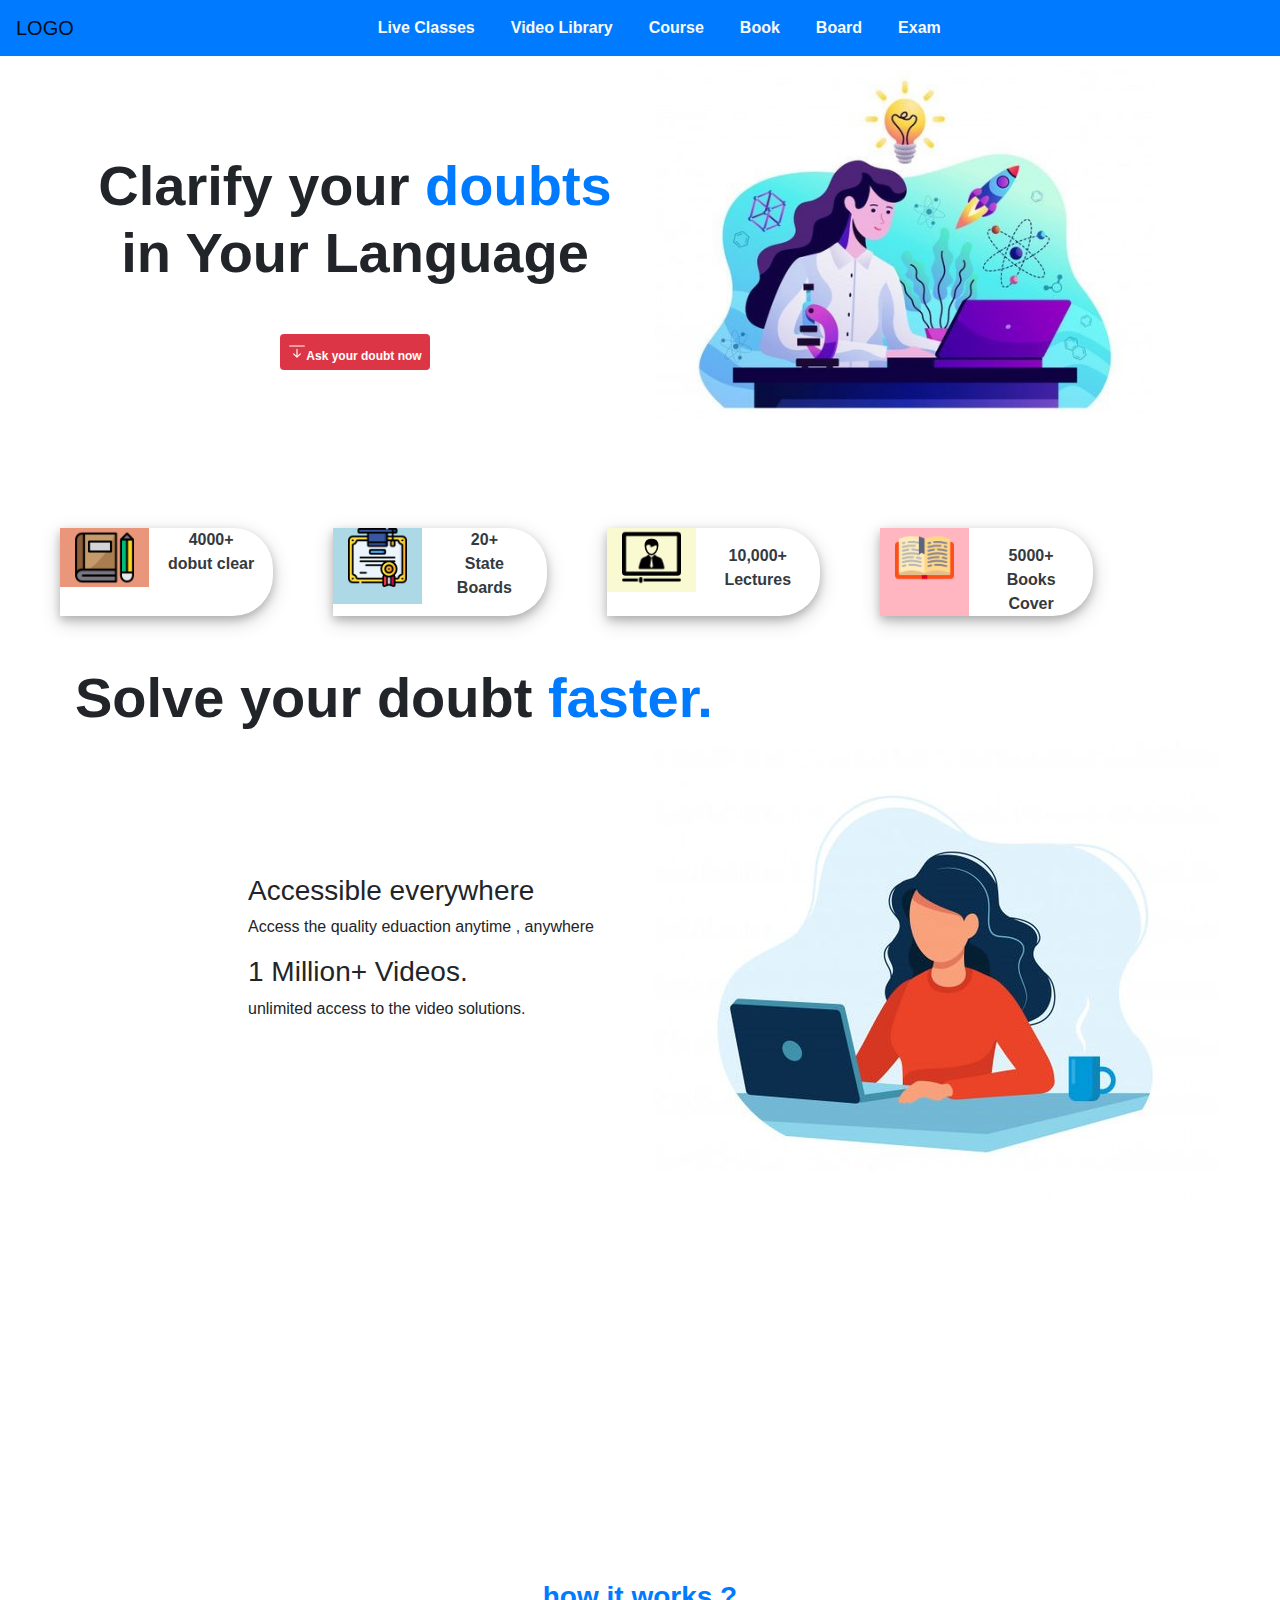
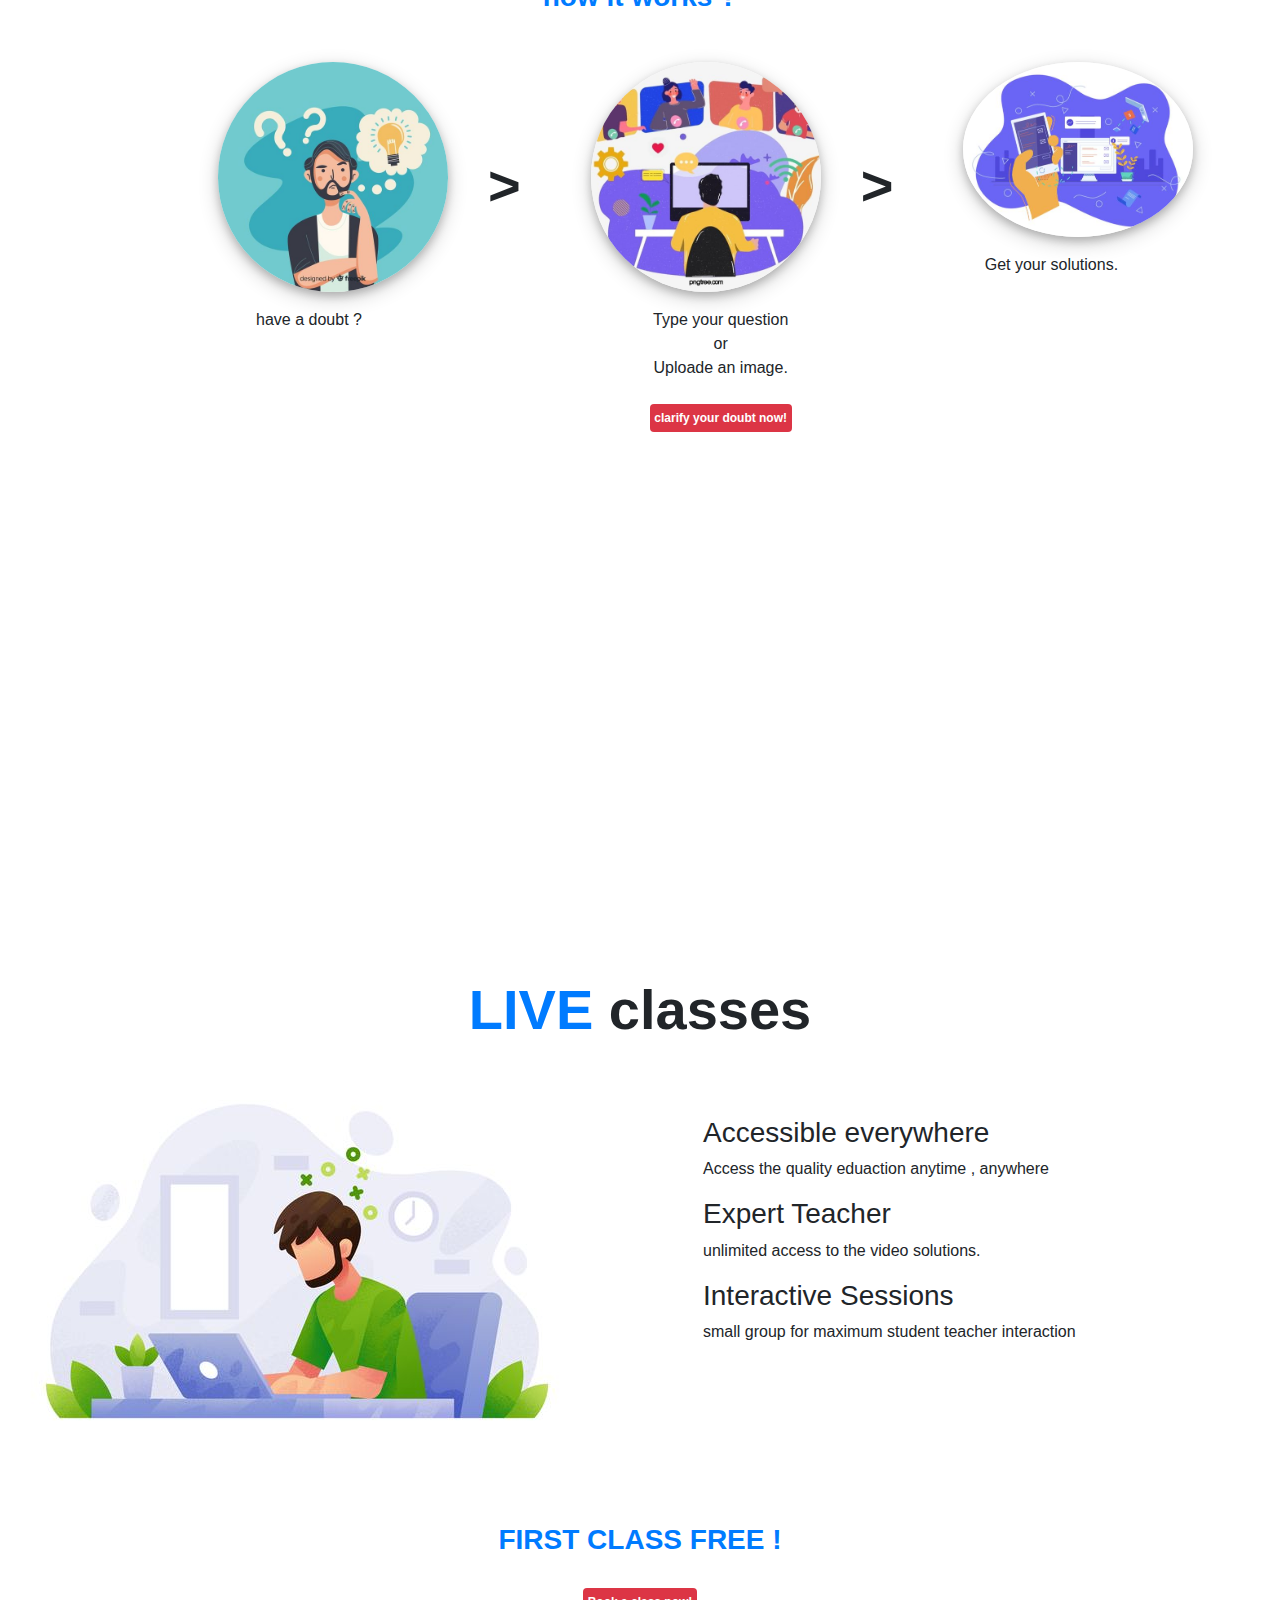
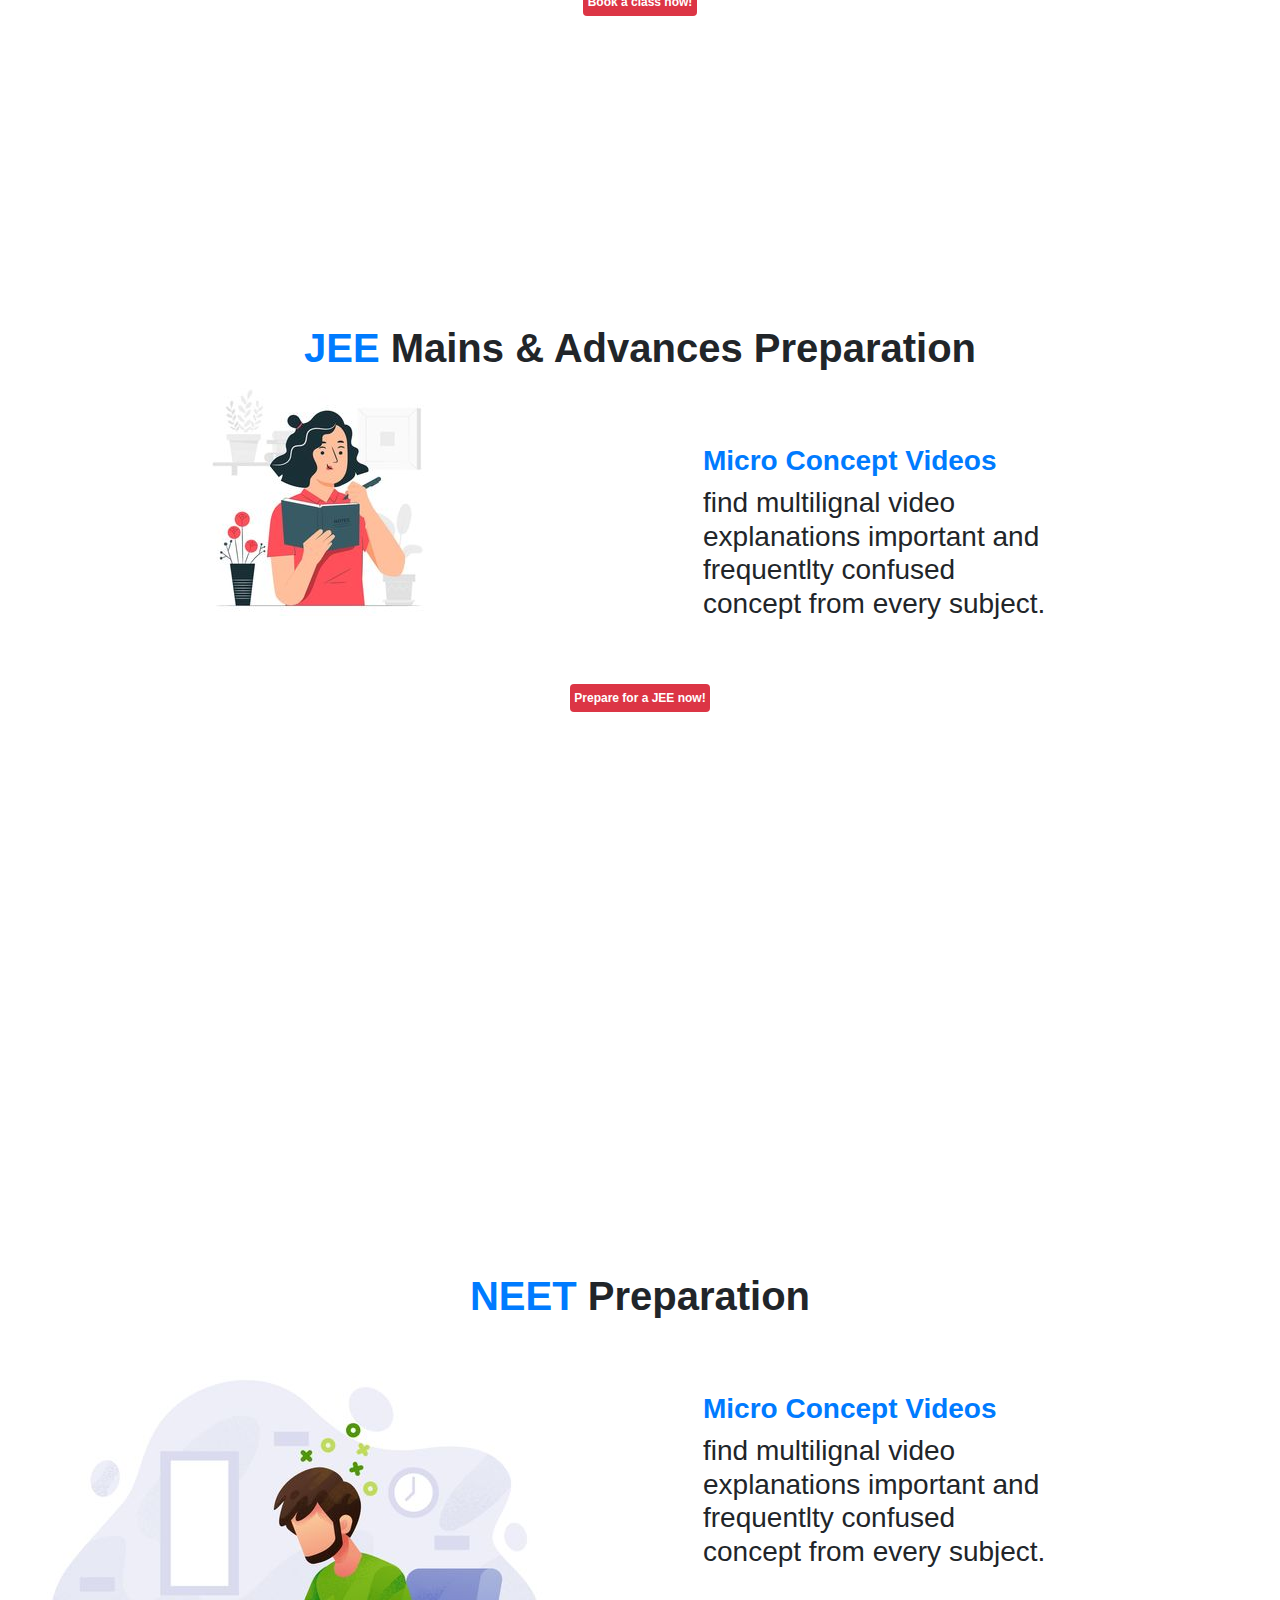
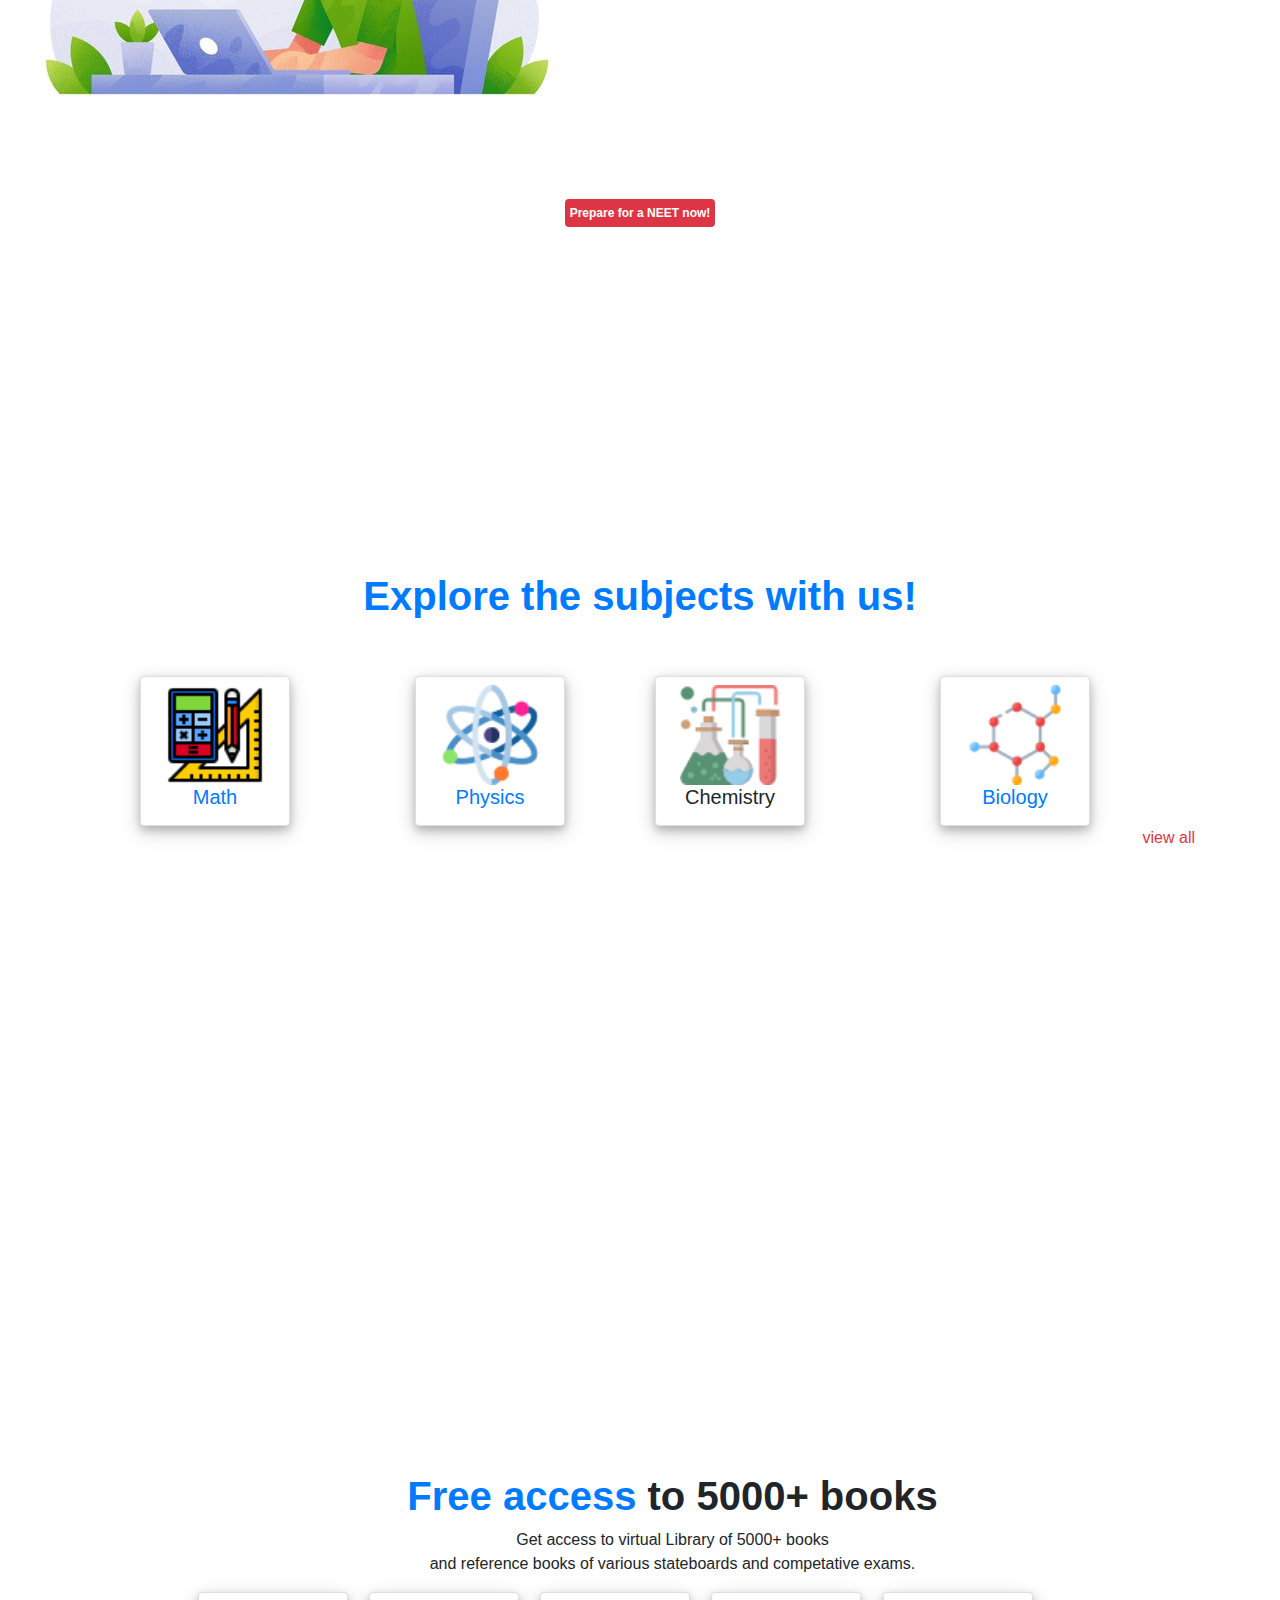
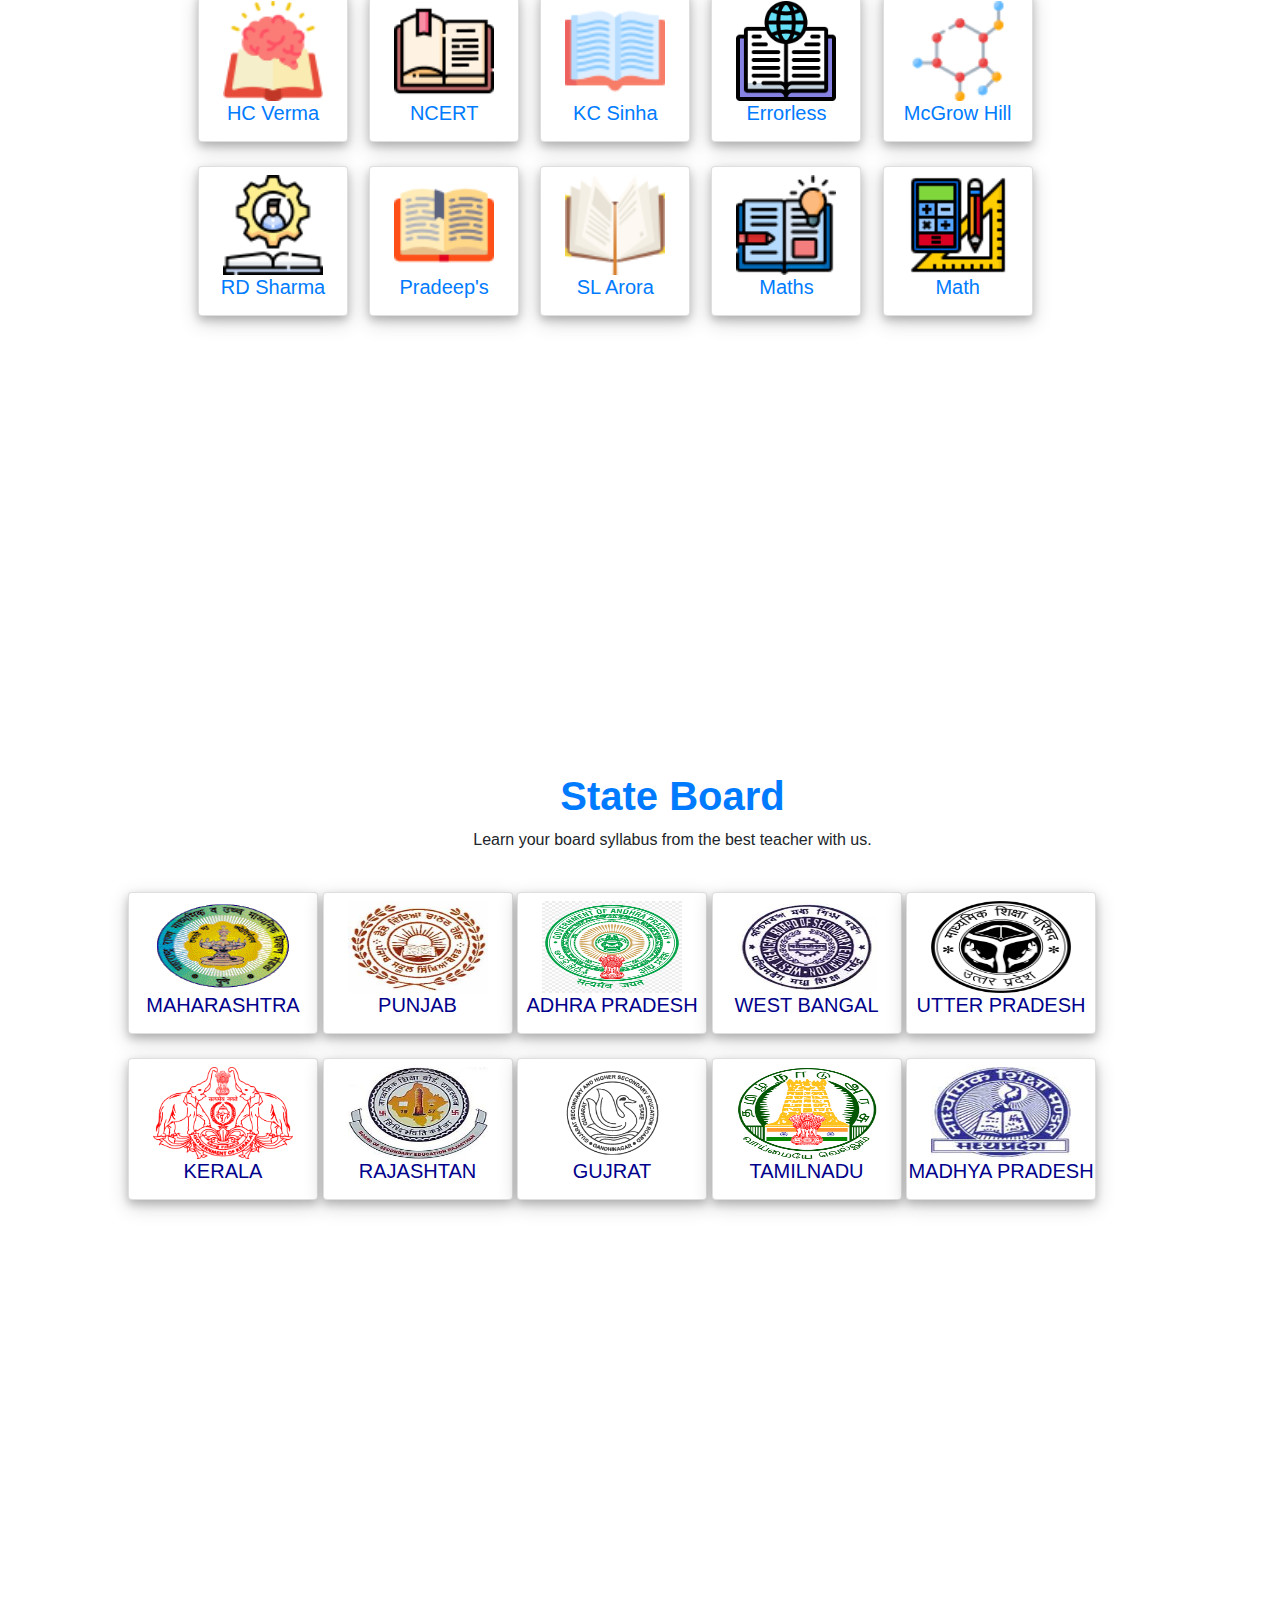
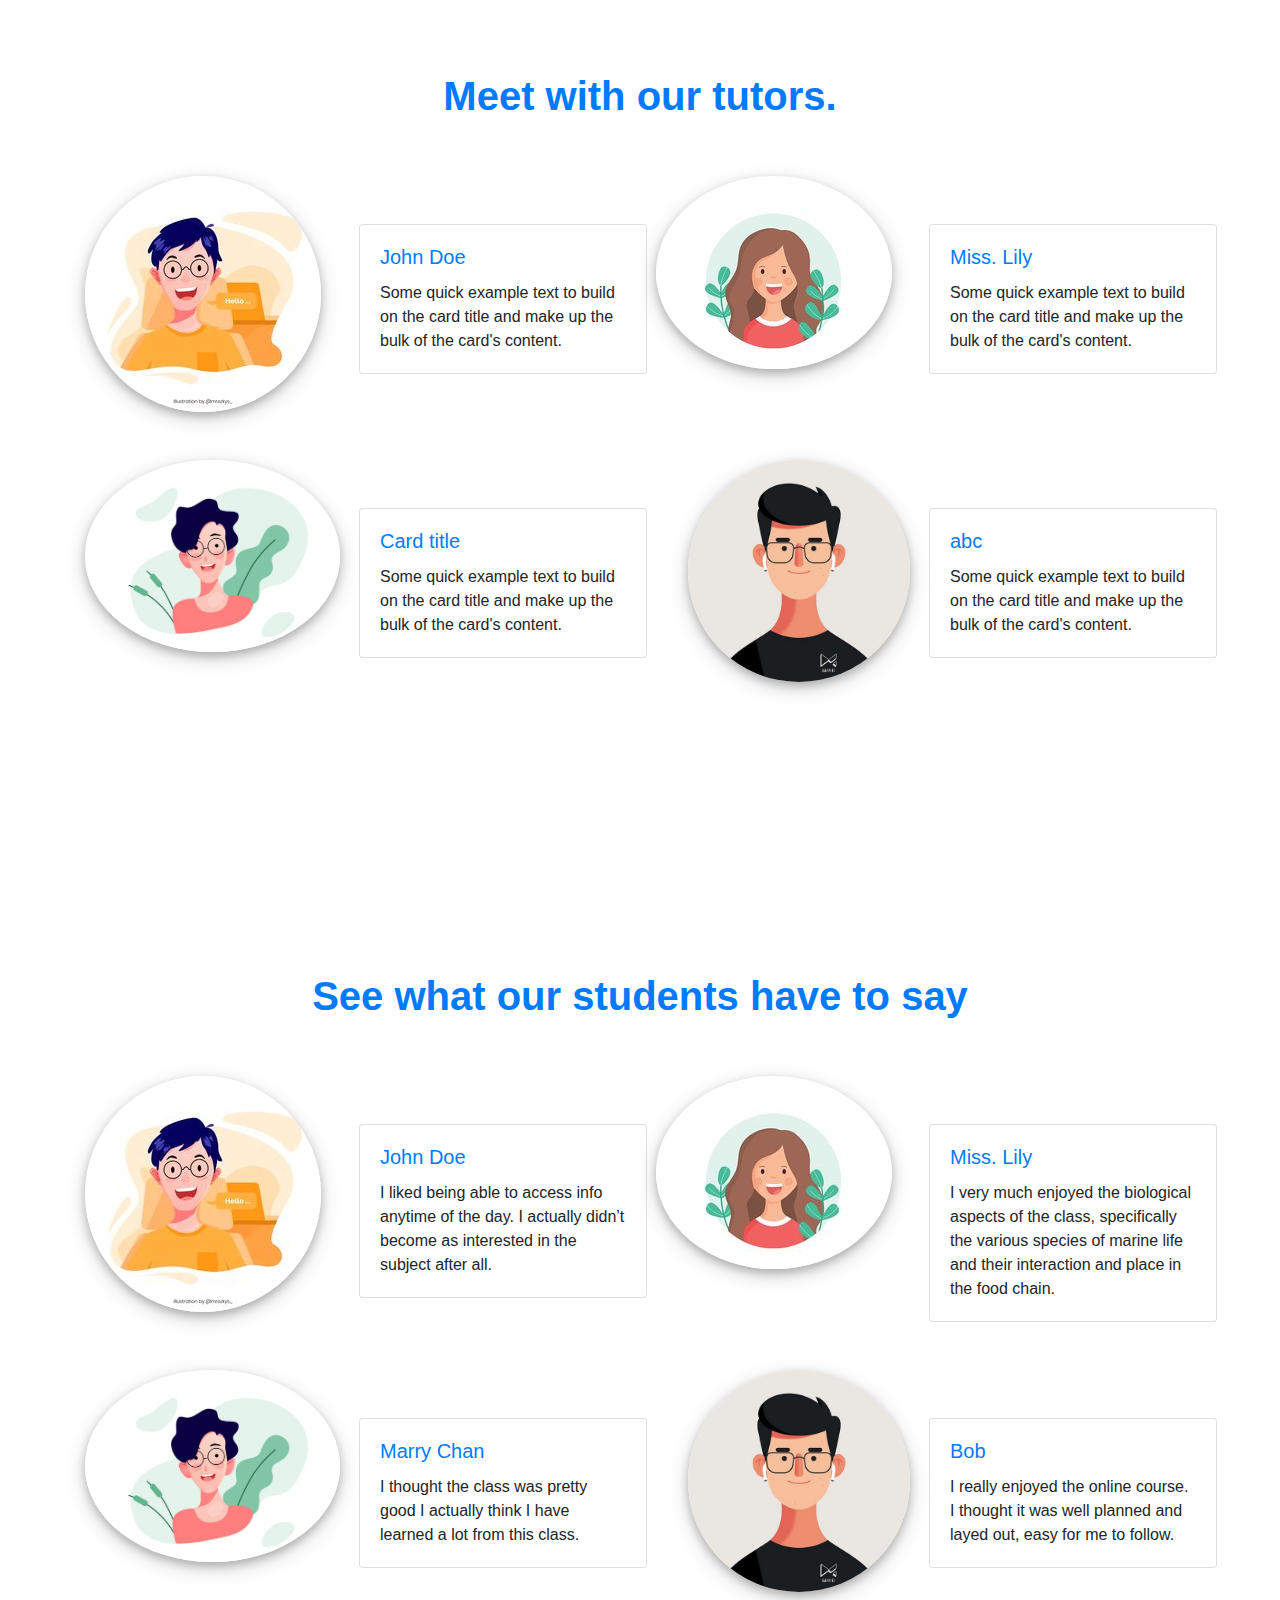
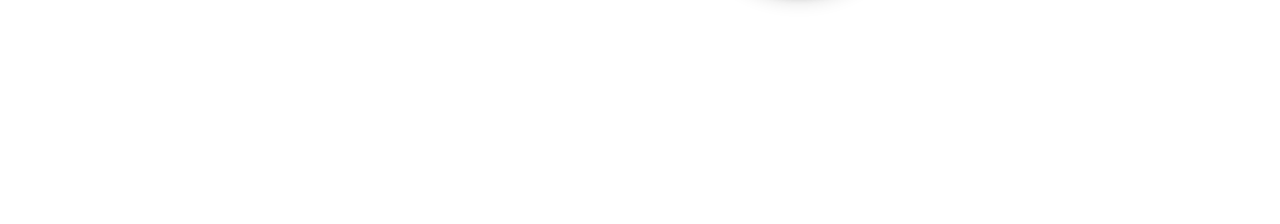
<file: home.html>
<!DOCTYPE html>
<html lang="en">
<head>
    <meta charset="UTF-8">
    <meta name="viewport" content="width=device-width, initial-scale=1.0">

    <!-- Stylesheet -->
    <link rel="stylesheet" href="style1.css">


    <!-- BootStrap -->
   <link rel="stylesheet" href="https://maxcdn.bootstrapcdn.com/bootstrap/4.0.0/css/bootstrap.min.css" integrity="sha384-Gn5384xqQ1aoWXA+058RXPxPg6fy4IWvTNh0E263XmFcJlSAwiGgFAW/dAiS6JXm" crossorigin="anonymous">

   <!-- font awesome -->
   <link rel="stylesheet" href="https://stackpath.bootstrapcdn.com/font-awesome/4.7.0/css/font-awesome.min.css">

    <title>HOME</title>
</head>
<body>

    <!-- NAvBAR -->

    <nav class="navbar navbar-expand-lg navbar-light bg-primary nab">
        <a class="navbar-brand" href="#">LOGO</a>
        <button class="navbar-toggler" type="button" data-toggle="collapse" data-target="#navbarSupportedContent" aria-controls="navbarSupportedContent" aria-expanded="false" aria-label="Toggle navigation">
          <span class="navbar-toggler-icon"></span>
        </button>
      
        <div class="collapse navbar-collapse navr" id="navbarSupportedContent">
          <ul class="navbar-nav mr-auto text-right ">
            <li class="nav-item">
              <a class="nav-link font-weight-bold text-light" href="#">Live Classes</a>
            </li>
            <li class="nav-item">
              <a class="nav-link font-weight-bold text-light " href="#">Video Library</a>
            </li>
            <li class="nav-item">
                <a class="nav-link font-weight-bold text-light" href="#" >Course</a>
              </li>
  
              <li class="nav-item">
                <a class="nav-link font-weight-bold text-light" href="#">Book</a>
              </li>
  
              <li class="nav-item">
                <a class="nav-link font-weight-bold text-light" href="#">Board</a>
              </li>
              <li class="nav-item">
                <a class="nav-link font-weight-bold text-light" href="#">Exam</a>
              </li>
    

          </ul>
    
        </div>
      </nav>

    <!-- NAvBAR -->

    <section class="container">
        <div class="row">
            <div class="col-md-6 text-center mt-5 pt-5 d-block">
             <p class="d-inline display-4 font font-weight-bold">Clarify your <span class="text-primary">doubts</span> in Your Language</p>
            <div><a href="#" class="badge badge-danger mt-5 pt-2 pb-2 pl-2 pr-2"><svg width="1.5em" height="1.5em" viewBox="0 0 16 16" class="bi bi-arrow-bar-down" fill="currentColor" xmlns="http://www.w3.org/2000/svg">
                <path fill-rule="evenodd" d="M1 3.5a.5.5 0 0 1 .5-.5h13a.5.5 0 0 1 0 1h-13a.5.5 0 0 1-.5-.5zM8 6a.5.5 0 0 1 .5.5v5.793l2.146-2.147a.5.5 0 0 1 .708.708l-3 3a.5.5 0 0 1-.708 0l-3-3a.5.5 0 0 1 .708-.708L7.5 12.293V6.5A.5.5 0 0 1 8 6z"/>
              </svg>Ask your doubt now</a></div>
            </div> 
            <div class="col-md-6">
                <img src="future.jpg" alt="" width="500px" height="400px" class="img-fluid">
                <!-- <video src="bappa.mp4" width="500px" height="400px" controls class="ml-4 rounded video"></video> -->
            </div>
        </div>
    </section>



    <section class="container-fluid mt-5 cr">
        <div class="row">
    <div class="col-md-2 col-sm-2 rr">
        <div class="row " >
            <div class="col-md-5" style="background: darksalmon;"><img src="1st.png"  width="100px" height="100%" class="mb-0 img-fluid"></div>
        <div class="col-md-7 pb-1  ">
            <div class="text-center text-dark font-weight-bold">4000+</div>
            <div class="text-center text-dark font-weight-bold">dobut clear</div></div>

        </div>
    </div>

    <div class="col-md-2 col-sm-2  rr">
        <div class="row">
            <div class="col-md-5 " style="background:lightblue;"><img src="2nd.png"  width="100px" height="100%" class="mb-0 img-fluid"></div>
        <div class="col-md-7 pb-1 ">
            <div class="text-center text-dark font-weight-bold">20+</div>
            <div class="text-center text-dark font-weight-bold">State Boards</div></div>

        </div>
    </div>
    

    <div class="col-md-2 col-sm-2  rr">
        <div class="row">
            <div class="col-md-5" style="background: lightgoldenrodyellow;"><img src="video.png"  width="100px" height="100%" class=" img-fluid"></div>
        <div class="col-md-7 mt-3 ">
            <div class="text-center text-dark font-weight-bold">10,000+</div>
            <div class="text-center text-dark font-weight-bold">Lectures</div></div>

        </div>
    </div>
    <div class="col-md-2  col-sm-2 rr">
        <div class="row">
            <div class="col-md-5" style="background: lightpink;"><img src="book7.png"  width="100px" height="100%" class="mb-0 img-fluid"></div>
        <div class="col-md-7 mt-3 ">
            <div class="text-center text-dark font-weight-bold">5000+</div>
            <div class="text-center text-dark font-weight-bold">Books Cover</div></div>

        </div>
    </div>

</div>
    </section>

    
    <section>

    <div class="container-fluid mt-5 " style="height: 100vh;">
        <h1 class=" display-4 font font-weight-bold"  style="padding-left: 60px;">Solve your doubt <span class="text-primary">faster.</span></h1>
        <div class="row">
            
            <div class="col-md-6 col-sm-3 mt-5 " style="padding-left: 200px; padding-top: 70px;">
              <p class="text-left ">
                  <h3 class="text-left ml-5">Accessible everywhere</h3>
                  <div class="text-left ml-5">Access the quality eduaction anytime , anywhere</div>
                </p>
                <p class="text-left">
                    <h3 class="ml-5">1 Million+ Videos.</h3>
                    <div class="ml-5">unlimited access to the video solutions.</div>
                  </p>
            </div>
            <div class="col-md-6 col-sm-6">
                <img src="pic5.jpg"  class="img-fluid" alt="">
            </div>
        </div>
    </div>
    </section>


    <section class=" container-fluid mt-3 how" style="height: 100vh;">
   <h3 class="text-center font-weight-bold text-primary">how it works ?</h3>

   <div class="row mt-5">
       <div class="" style="padding-left: 170px;">
           <img src="que.jpg" alt="" class="imga ml-5 img-fluid" width="230px" height="230px" style="border-radius:50%;">
           <div class="text-center pt-3">have a doubt ?</div>
       </div>


       <div class="text-center display-4 font font-weight-bold arr">
           >
       </div>


    <div class="">
        <img src="sol.jpg" alt=""  class="imga img-fluid" width="230px" height="230px" style="border-radius:50%;">
        <div class="text-center pt-3" style="padding-left: 100px;">Type your question<br>
        or <br>
    Uploade an image. <br>
    <div><a href="#" class="badge badge-danger pt-2 pb-2 mt-4">clarify your doubt now!</a></div>
    

</div>
    </div>

    <div class="text-center display-4 font font-weight-bold arr">
                >
    </div>

    <div class="">
        <img src="ans.jpg" alt=""  class="imga img-fluid" width="230px"  height="230px" style="border-radius:50%;">
        <div class="text-center pt-3 pl-3
        ">Get your solutions.</div>
    </div>
   </div>

    </section>




    <section style="height: 100vh;">

        <div class="container-fluid mt-5">
            <h1 class=" display-4 font font-weight-bold text-center pt-5"><span class="text-primary">LIVE</span> classes</h1>
            <div class="row">
                
                <div class="col-md-6 ml-5s">
                    <img src="student.jpg" alt="">
                </div>

                <div class="col-md-6 mt-5  ">
                  <p class="text-center ">
                      <h3 class="ml-5">Accessible everywhere</h3>
                      <div class="ml-5">Access the quality eduaction anytime , anywhere</div>
                    </p>
                    <p class="text-left">
                        <h3 class="ml-5">Expert Teacher</h3>
                        <div class="ml-5">unlimited access to the video solutions.</div>
                      </p>
                      <p class="text-left">
                        <h3 class="ml-5">Interactive Sessions</h3>
                        <div class="ml-5">small group for maximum student teacher interaction</div>
                      </p>
                </div>
                
            </div>
            <h3 class="  font font-weight-bold text-center pt-5"><span class="text-primary">FIRST CLASS FREE !</span></h3>
            <div class="text-center"><a href="#" class="badge badge-danger pt-2 pb-2 mt-4  mb-3">Book a class now!</a></div>
    
        </div>
        </section>


        <section style="height: 100vh;">

            <div class="container-fluid mt-5">
                <h1 class=" display-5 font font-weight-bold text-center pt-5"><span class="text-primary">JEE</span> Mains & Advances Preparation</h1>
                <div class="row">
                    
                    <div class="col-md-6 ml-5s" style="padding-left: 200px;">
                        <img src="pic.jpg" alt="">
                    </div>
    
                    <div class="col-md-6 mt-5  ">
                      <p class="text-center ">
                          <h3 class="ml-5 text-primary" ><b>Micro Concept Videos</b></h3>
                          <div class="ml-5"> <h3>find multilignal video <br>
                            explanations important and <br>
                            frequentlty confused <br>
                             concept from every subject.</h3></div>
                        </p>
                    </div>
                    
                </div>
                <div class="text-center"><a href="#" class="badge badge-danger pt-2 pb-2 mt-5 ">Prepare for a JEE now!</a></div>
        
            </div>
            </section>

            <section style="height: 100vh;">

                <div class="container-fluid mt-5">
                    <h1 class=" display-5 font font-weight-bold text-center pt-5"><span class="text-primary">NEET</span>  Preparation</h1>
                    <div class="row">
                        
                        <div class="col-md-6 ml-5s">
                            <img src="student.jpg" alt="">
                        </div>
        
                        <div class="col-md-6 mt-5  ">
                          <p class="text-center ">
                              <h3 class="ml-5 text-primary" ><b>Micro Concept Videos</b></h3>
                              <div class="ml-5"> <h3>find multilignal video <br>
                                explanations important and <br>
                                frequentlty confused <br>
                                 concept from every subject.</h3></div>
                            </p>
                        </div>
                        
                    </div>
                    <div class="text-center"><a href="#" class="badge badge-danger pt-2 pb-2 mt-5 mb-3 ">Prepare for a NEET now!</a></div>
            
                </div>
                </section>

                <section class="container pt" style="height: 100vh;">
                    <h1 class=" display-5 font font-weight-bold text-center pt-5"><span class="text-primary">Explore the subjects with us!</span></h1>
 
                    <div class="row pt-5">
                        <div class="col-md-3" style="padding-left: 70px;">

                            <div class="card  cadrb " style="width:150px;">
                                <img class="card-img-top pl-4 pr-4 pt-2" src="tools.png" alt="Card image cap">
                                <h5 class=" text-center pb-2 text-primary">Math</h5>
                            </div>
                        </div>

                        <div class="col-md-3" style="padding-left: 60px;">

                            <div class="card  cadrb " style="width:150px;">
                                <img class="card-img-top pl-4 pr-4 pt-2" src="atom.png" alt="Card image cap">
                                <h5 class=" text-center pb-2 text-primary"  >Physics</h5>
                            </div>
                        </div>

                        <div class="col-md-3" style="padding-right: 20px;">

                            <div class="card  cadrb " style="width:150px;">
                                <img class="card-img-top pl-4 pr-4 pt-2" src="chemistry.png" alt="Card image cap">
                                <h5 class=" text-center pb-2 text-primary;" >Chemistry</h5>
                            </div>
                        </div>

                        <div class="col-md-3">

                            <div class="card  cadrb " style="width:150px;">
                                <img class="card-img-top pl-4 pr-4 pt-2" src="biological.png" alt="Card image cap">
                                <h5 class=" text-center pb-2 text-primary" >Biology</h5>
                            </div>
                            <div  class="text-right "><a href="#" class="text-danger"> view all</a> </div>
                        </div>

                </div>
                </section>

                <section class="container pt " style="padding-left: 80px; height: 100vh;">
                    <h1 class=" display-5 font font-weight-bold text-center pt-5"><span class="text-primary">Free access</span> to 5000+ books</h1>
                     <p class="text-center">Get access to virtual Library of 5000+ books<br>
                        and reference books of various stateboards and competative exams.
                     </p>
                    
                     <div class="row pl-5">
                         <div class="col-md-2">
                            <div class="card  cadrb " style="width:150px;">
                                <img class="card-img-top pl-4 pr-4 pt-2" src="book.png" alt="Card image cap">
                                <h5 class=" text-center pb-2 text-primary" >HC Verma</h5>
                            </div>
                         </div>
                         <div class="col-md-2">
                            <div class="card  cadrb " style="width:150px;">
                                <img class="card-img-top pl-4 pr-4 pt-2" src="book1 .png" alt="Card image cap">
                                <h5 class=" text-center pb-2 text-primary" >NCERT</h5>
                            </div>
                         </div>
                         <div class="col-md-2">
                            <div class="card  cadrb " style="width:150px;">
                                <img class="card-img-top pl-4 pr-4 pt-2" src="book2.png" alt="Card image cap">
                                <h5 class=" text-center pb-2 text-primary" >KC Sinha</h5>
                            </div>
                         </div>
                         <div class="col-md-2">
                            <div class="card  cadrb " style="width:150px;">
                                <img class="card-img-top pl-4 pr-4 pt-2" src="encyclopedia.png" alt="Card image cap">
                                <h5 class=" text-center pb-2 text-primary" >Errorless</h5>
                            </div>
                         </div>
                         <div class="col-md-2">
                            <div class="card  cadrb " style="width:150px;">
                                <img class="card-img-top pl-4 pr-4 pt-2" src="biological.png" alt="Card image cap">
                                <h5 class=" text-center pb-2 text-primary" >McGrow Hill</h5>
                            </div>
                         </div>

                     </div>

                     <div class="row pl-5 pt-4">
                        <div class="col-md-2">
                           <div class="card  cadrb " style="width:150px;">
                               <img class="card-img-top pl-4 pr-4 pt-2" src="book6.png" alt="Card image cap">
                               <h5 class=" text-center pb-2 text-primary " >RD Sharma</h5>
                           </div>
                        </div>
                        <div class="col-md-2">
                           <div class="card  cadrb " style="width:150px;">
                               <img class="card-img-top pl-4 pr-4 pt-2" src="book7.png" alt="Card image cap">
                               <h5 class=" text-center pb-2 text-primary ">Pradeep's</h5>
                           </div>
                        </div>
                        <div class="col-md-2">
                           <div class="card  cadrb " style="width:150px;">
                               <img class="card-img-top pl-4 pr-4 pt-2" src="book8.png" alt="Card image cap">
                               <h5 class=" text-center pb-2 text-primary" >SL Arora</h5>
                           </div>
                        </div>
                        <div class="col-md-2">
                           <div class="card  cadrb " style="width:150px;">
                               <img class="card-img-top pl-4 pr-4 pt-2" src="book9.png" alt="Card image cap">
                               <h5 class=" text-center pb-2 text-primary" >Maths</h5>
                           </div>
                        </div>
                        <div class="col-md-2">
                           <div class="card  cadrb " style="width:150px;">
                               <img class="card-img-top pl-4 pr-4 pt-2" src="tools.png" alt="Card image cap">
                               <h5 class=" text-center pb-2 text-primary" >Math</h5>
                           </div>
                        </div>

                    </div>
                     
                </section>




                <section class="container-fluid pt " style="padding-left: 80px; height: 100vh;">
                    <h1 class=" display-5 font font-weight-bold text-center pt-5"><span class="text-primary">State Board</span> </h1>
                     <p class="text-center">Learn your board syllabus from the best teacher with us.
                       
                     </p>
                    
                     <div class="row pl-5 pt-4">
                         <div class="col-md-2 ">
                            <div class="card  cadrb " style="width:190px;">
                                <img class="card-img-top pl-4 pr-4 pt-2" src="maha.png" alt="Card image cap"  width="100px" height="100px">
                                <h5 class=" text-center pb-2" style="color: darkblue;" >MAHARASHTRA</h5>
                            </div>
                         </div>
                         <div class="col-md-2">
                            <div class="card  cadrb " style="width:190px;">
                                <img class="card-img-top pl-4 pr-4 pt-2" src="punjab.jpg" alt="Card image cap"  width="100px" height="100px">
                                <h5 class=" text-center pb-2" style="color: darkblue;" >PUNJAB</h5>
                            </div>
                         </div>
                         <div class="col-md-2">
                            <div class="card  cadrb " style="width:190px;">
                                <img class="card-img-top pl-4 pr-4 pt-2" src="ap.png" alt="Card image cap"  width="100px" height="100px">
                                <h5 class=" text-center pb-2" style="color: darkblue;" >ADHRA PRADESH</h5>
                            </div>
                         </div>
                         <div class="col-md-2">
                            <div class="card  cadrb " style="width:190px;">
                                <img class="card-img-top pl-4 pr-4 pt-2" src="west bang.jpg" alt="Card image cap"  width="100px" height="100px">
                                <h5 class=" text-center pb-2" style="color: darkblue;" >WEST BANGAL</h5>
                            </div>
                         </div>
                         <div class="col-md-2">
                            <div class="card  cadrb " style="width:190px;">
                                <img class="card-img-top pl-4 pr-4 pt-2" src="up.png" alt="Card image cap"  width="100px" height="100px">
                                <h5 class=" text-center pb-2" style="color: darkblue;" >UTTER PRADESH</h5>
                            </div>
                         </div>

                     </div>

                     <div class="row pl-5 pt-4">
                        <div class="col-md-2">
                           <div class="card  cadrb " style="width:190px;">
                               <img class="card-img-top pl-4 pr-4 pt-2" src="kerala.png" alt="Card image cap"  width="100px" height="100px">
                               <h5 class=" text-center pb-2" style="color: darkblue;" >KERALA</h5>
                           </div>
                        </div>
                        <div class="col-md-2">
                           <div class="card  cadrb " style="width:190px;">
                               <img class="card-img-top pl-4 pr-4 pt-2" src="raj.jpg" alt="Card image cap"  width="100px" height="100px">
                               <h5 class=" text-center pb-2" style="color: darkblue;" >RAJASHTAN</h5>
                           </div>
                        </div>
                        <div class="col-md-2">
                           <div class="card  cadrb " style="width:190px;">
                               <img class="card-img-top pl-4 pr-4 pt-2" src="gujrat.png" alt="Card image cap"  width="100px" height="100px">
                               <h5 class=" text-center pb-2" style="color: darkblue;" >GUJRAT</h5>
                           </div>
                        </div>
                        <div class="col-md-2">
                           <div class="card  cadrb " style="width:190px;">
                               <img class="card-img-top pl-4 pr-4 pt-2" src="tamil.png" alt="Card image cap" width="100px" height="100px">
                               <h5 class=" text-center pb-2" style="color: darkblue;" >TAMILNADU</h5>
                           </div>
                        </div>
                        <div class="col-md-2">
                           <div class="card  cadrb " style="width:190px;">
                               <img class="card-img-top pl-4 pr-4 pt-2" src="mp.jpg" alt="Card image cap"  width="100px" height="100px">
                               <h5 class=" text-center pb-2" style="color: darkblue;" >MADHYA PRADESH</h5>
                           </div>
                        </div>

                    </div>
                     
                </section>


                <section class="container" style="height: 100vh;">

                    <h1 class=" display-5 font font-weight-bold text-center pt-5"><span class="text-primary">Meet with our tutors.</span> </h1>
                
                    <div class="row pt-5">
                        <div class="col-md-3 col-sm-3">
                            <img src="avtar1.jpg" alt="" class="img-fluid tut">
                        </div>
                        <div class="col-md-3 col-sm-3 pl-1 pt-5">
                            <div class="card" style="width: 18rem;">
                                <div class="card-body">
                                    <h5 class="card-title text-primary">John Doe</h5>
                                  <p class="card-text">Some quick example text to build on the card title and make up the bulk of the card's content.</p>
                                </div>
                            </div>
                        </div>

                        <div class="col-md-3 col-sm-2 pl-3">
                            <img src="avtar3.jpg" alt="" class="img-fluid tut pt-3">
                        </div>
                        <div class="col-md-3 col-sm-2 pl-1 pt-5">
                            <div class="card" style="width: 18rem;">
                                <div class="card-body">
                                    <h5 class="card-title text-primary">Miss. Lily</h5>
                                  <p class="card-text">Some quick example text to build on the card title and make up the bulk of the card's content.</p>
                                </div>
                            </div>
                        </div>

                    </div>



                    <div class="row pt-5">
                        <div class="col-md-3 col-sm-2">
                            <img src="avtar2.jpg" alt="" class="img-fluid tut">
                        </div>
                        <div class="col-md-3 col-sm-2 pl-1 pt-5">
                            <div class="card" style="width: 18rem;">
                                <div class="card-body">
                                    <h5 class="card-title text-primary">Card title</h5>
                                  <p class="card-text">Some quick example text to build on the card title and make up the bulk of the card's content.</p>
                                </div>
                            </div>
                        </div>

                        <div class="col-md-3 col-sm-2 pl-5">
                            <img src="avtar4.jpg" alt="" class="img-fluid tut">
                        </div>
                        <div class="col-md-3 col-sm-2 pl-1 pt-5">
                            <div class="card" style="width: 18rem;">
                                <div class="card-body">
                                    <h5 class="card-title text-primary">abc</h5>
                                  <p class="card-text">Some quick example text to build on the card title and make up the bulk of the card's content.</p>
                                </div>
                            </div>
                        </div>

                    </div>
                </section>

                <section class="container" style="height: 100vh;">

                    <h1 class=" display-5 font font-weight-bold text-center pt-5"><span class="text-primary">See what our students have to say</span> </h1>
                
                    <div class="row pt-5">
                        <div class="col-md-3 col-sm-3">
                            <img src="avtar1.jpg" alt="" class="img-fluid tut">
                        </div>
                        <div class="col-md-3 col-sm-3 pl-1 pt-5">
                            <div class="card" style="width: 18rem;">
                                <div class="card-body">
                                    <h5 class="card-title text-primary">John Doe</h5>
                                  <p class="card-text">I liked being able to access info anytime of the day. I actually didn’t become as interested in the subject after all. </p>
                                </div>
                            </div>
                        </div>

                        <div class="col-md-3 col-sm-2 pl-3">
                            <img src="avtar3.jpg" alt="" class="img-fluid tut pt-3">
                        </div>
                        <div class="col-md-3 col-sm-2 pl-1 pt-5">
                            <div class="card" style="width: 18rem;">
                                <div class="card-body">
                                    <h5 class="card-title text-primary">Miss. Lily</h5>
                                  <p class="card-text">I very much enjoyed the biological aspects of the class, specifically the various species of marine life and their interaction and place in the food chain.</p>
                                </div>
                            </div>
                        </div>

                    </div>



                    <div class="row pt-5">
                        <div class="col-md-3 col-sm-2">
                            <img src="avtar2.jpg" alt="" class="img-fluid tut">
                        </div>
                        <div class="col-md-3 col-sm-2 pl-1 pt-5">
                            <div class="card" style="width: 18rem;">
                                <div class="card-body">
                                    <h5 class="card-title text-primary">Marry Chan</h5>
                                  <p class="card-text">I thought the class was pretty good I actually think I have learned a lot from this class.</p>
                                </div>
                            </div>
                        </div>

                        <div class="col-md-3 col-sm-2 pl-5">
                            <img src="avtar4.jpg" alt="" class="img-fluid tut">
                        </div>
                        <div class="col-md-3 col-sm-2 pl-1 pt-5">
                            <div class="card" style="width: 18rem;">
                                <div class="card-body">
                                    <h5 class="card-title text-primary">Bob</h5>
                                  <p class="card-text">I really enjoyed the online course. I thought it was well planned and layed out, easy for me to follow. </p>
                                </div>
                            </div>
                        </div>

                    </div>
                </section>


    






<!-- JS -->
<script src="https://code.jquery.com/jquery-3.2.1.slim.min.js" integrity="sha384-KJ3o2DKtIkvYIK3UENzmM7KCkRr/rE9/Qpg6aAZGJwFDMVNA/GpGFF93hXpG5KkN" crossorigin="anonymous"></script>
<script src="https://cdnjs.cloudflare.com/ajax/libs/popper.js/1.12.9/umd/popper.min.js" integrity="sha384-ApNbgh9B+Y1QKtv3Rn7W3mgPxhU9K/ScQsAP7hUibX39j7fakFPskvXusvfa0b4Q" crossorigin="anonymous"></script>
<script src="https://maxcdn.bootstrapcdn.com/bootstrap/4.0.0/js/bootstrap.min.js" integrity="sha384-JZR6Spejh4U02d8jOt6vLEHfe/JQGiRRSQQxSfFWpi1MquVdAyjUar5+76PVCmYl" crossorigin="anonymous"></script>
</body>
</html>
</file>
<file: style1.css>
.navr{
    padding-left: 280px;
    text-align: center;
    float: left;
}

.navr ul li{
    padding-right: 20px;
}



.cdr{
    margin-left: 10px;
}
/* section{
    	height: 100vh;
	width: 100%;
} */

.cr{
    margin-left: 60px;

}
.rr{
    border-top-right-radius: 40px;
    border-bottom-right-radius: 40px;
    box-shadow: 0 4px 8px 0 rgba(0, 0, 0, 0.2), 0 6px 20px 0 rgba(0, 0, 0, 0.19);
    margin-left: 60px;
    margin-top: 60px;
    padding-right: 20px;
}

.imga{
    box-shadow: 0 4px 8px 0 rgba(0, 0, 0, 0.2), 0 6px 20px 0 rgba(0, 0, 0, 0.19);
    margin-left: 70px;
    align-items: center;


}
.arr{
    padding-top: 90px;
    padding-left: 40px;
}
.cadrb{
    box-shadow: 0 4px 8px 0 rgba(0, 0, 0, 0.2), 0 6px 20px 0 rgba(0, 0, 0, 0.19);
    border-radius: 8px;
}
.tut{
    box-shadow: 0 4px 8px 0 rgba(0, 0, 0, 0.2), 0 6px 20px 0 rgba(0, 0, 0, 0.19);
    border-radius: 50%;
}
</file>
